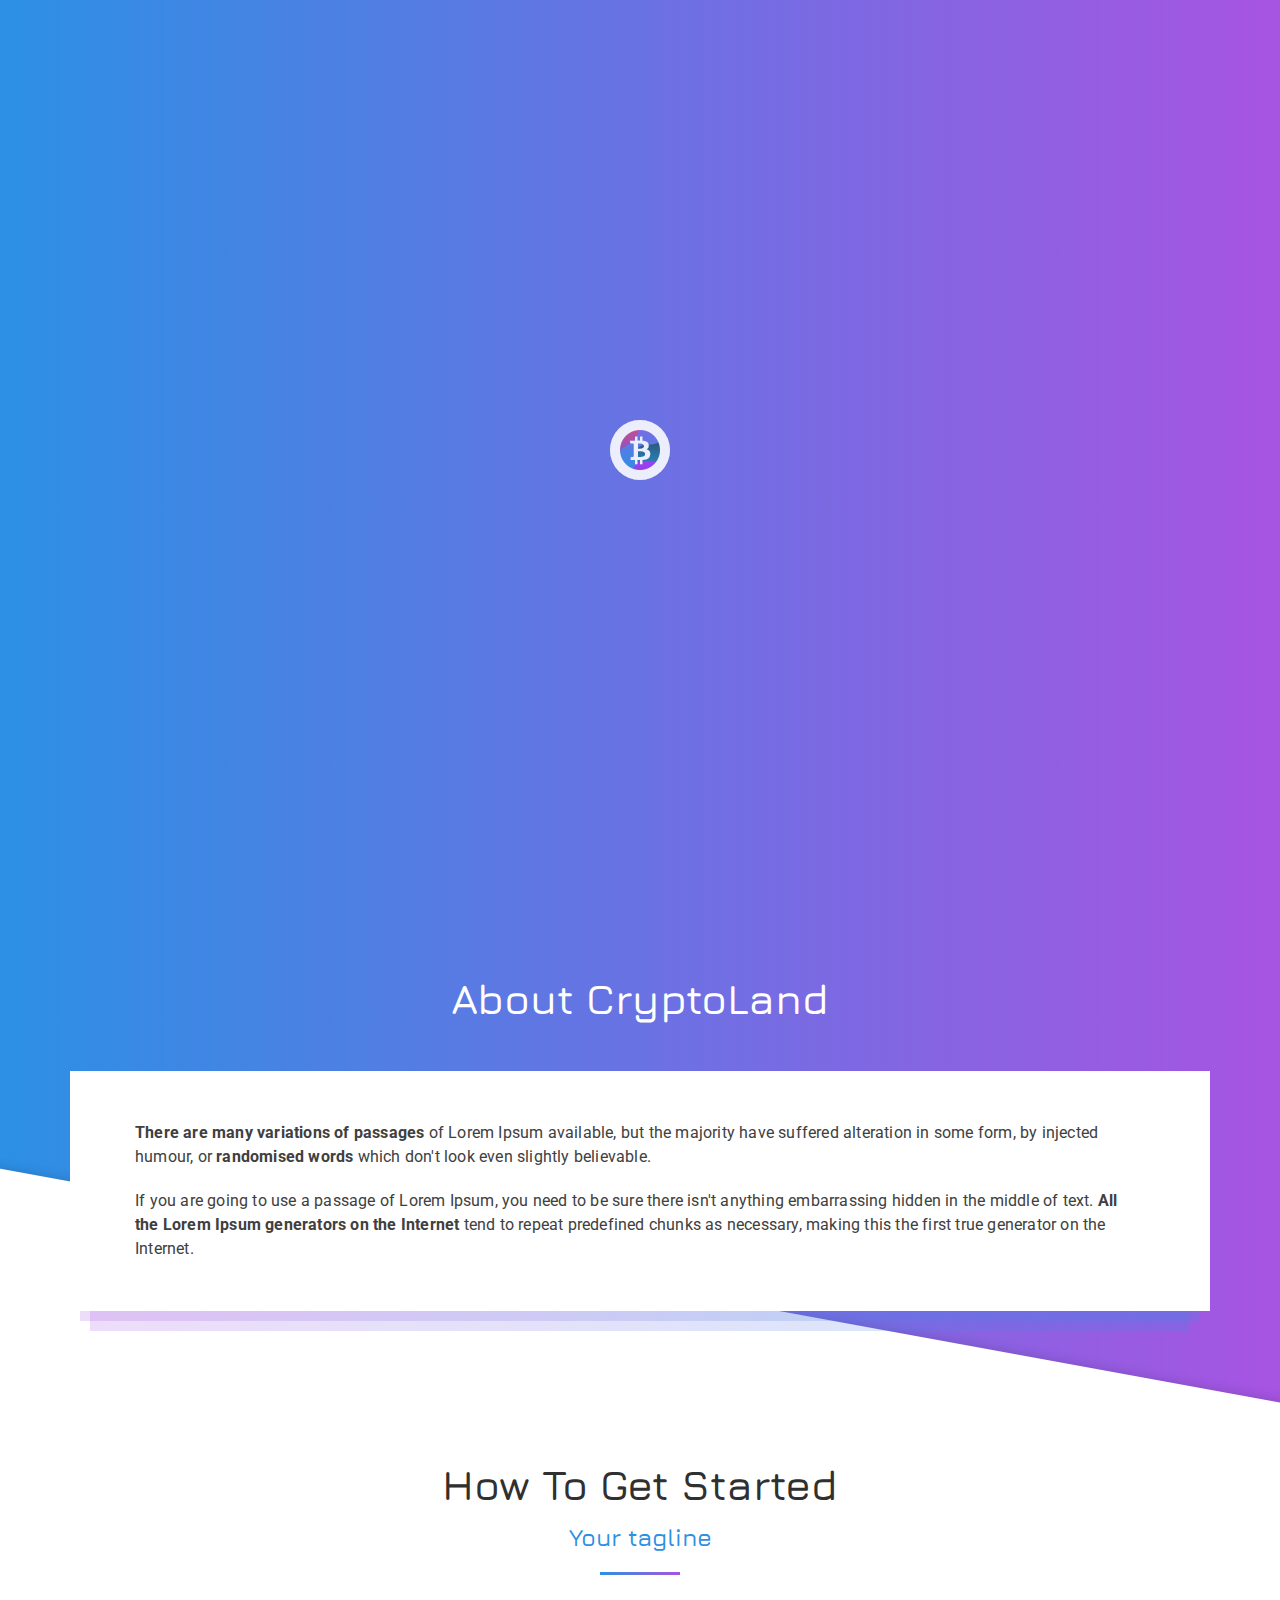
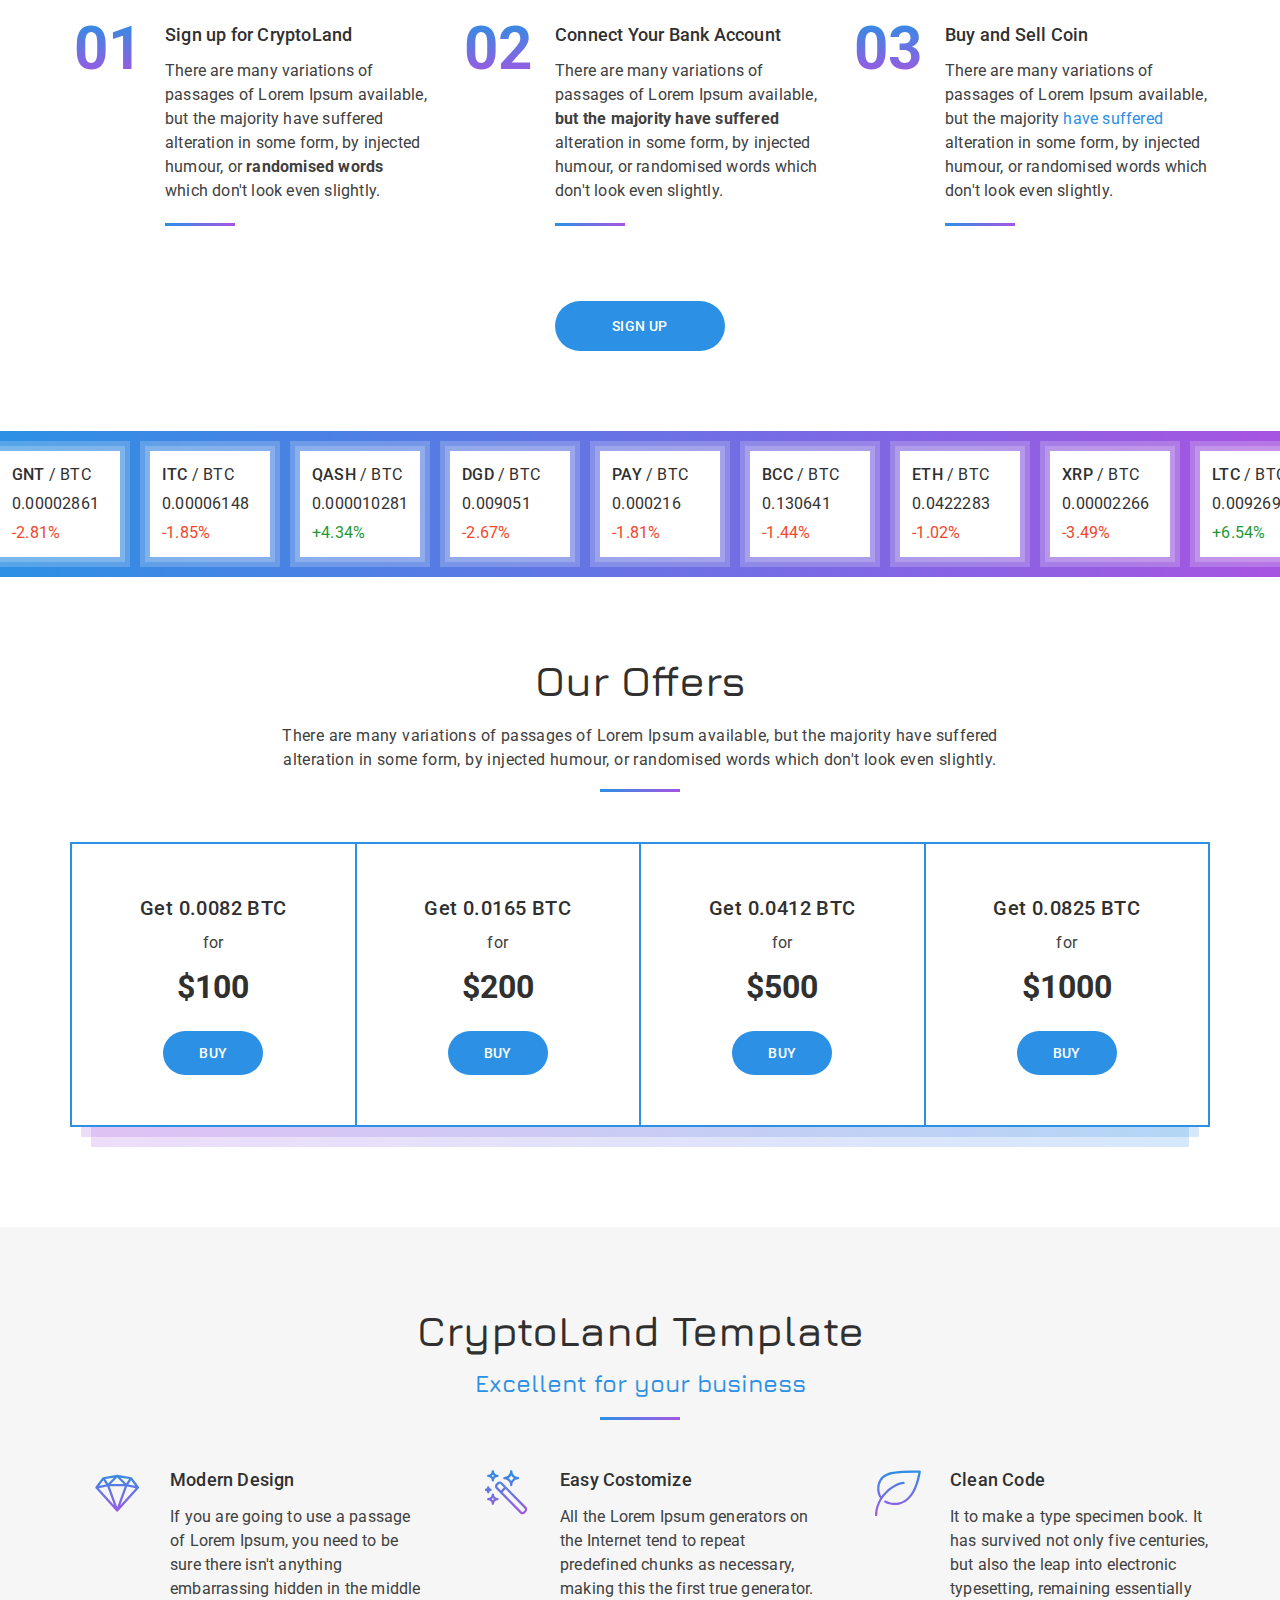
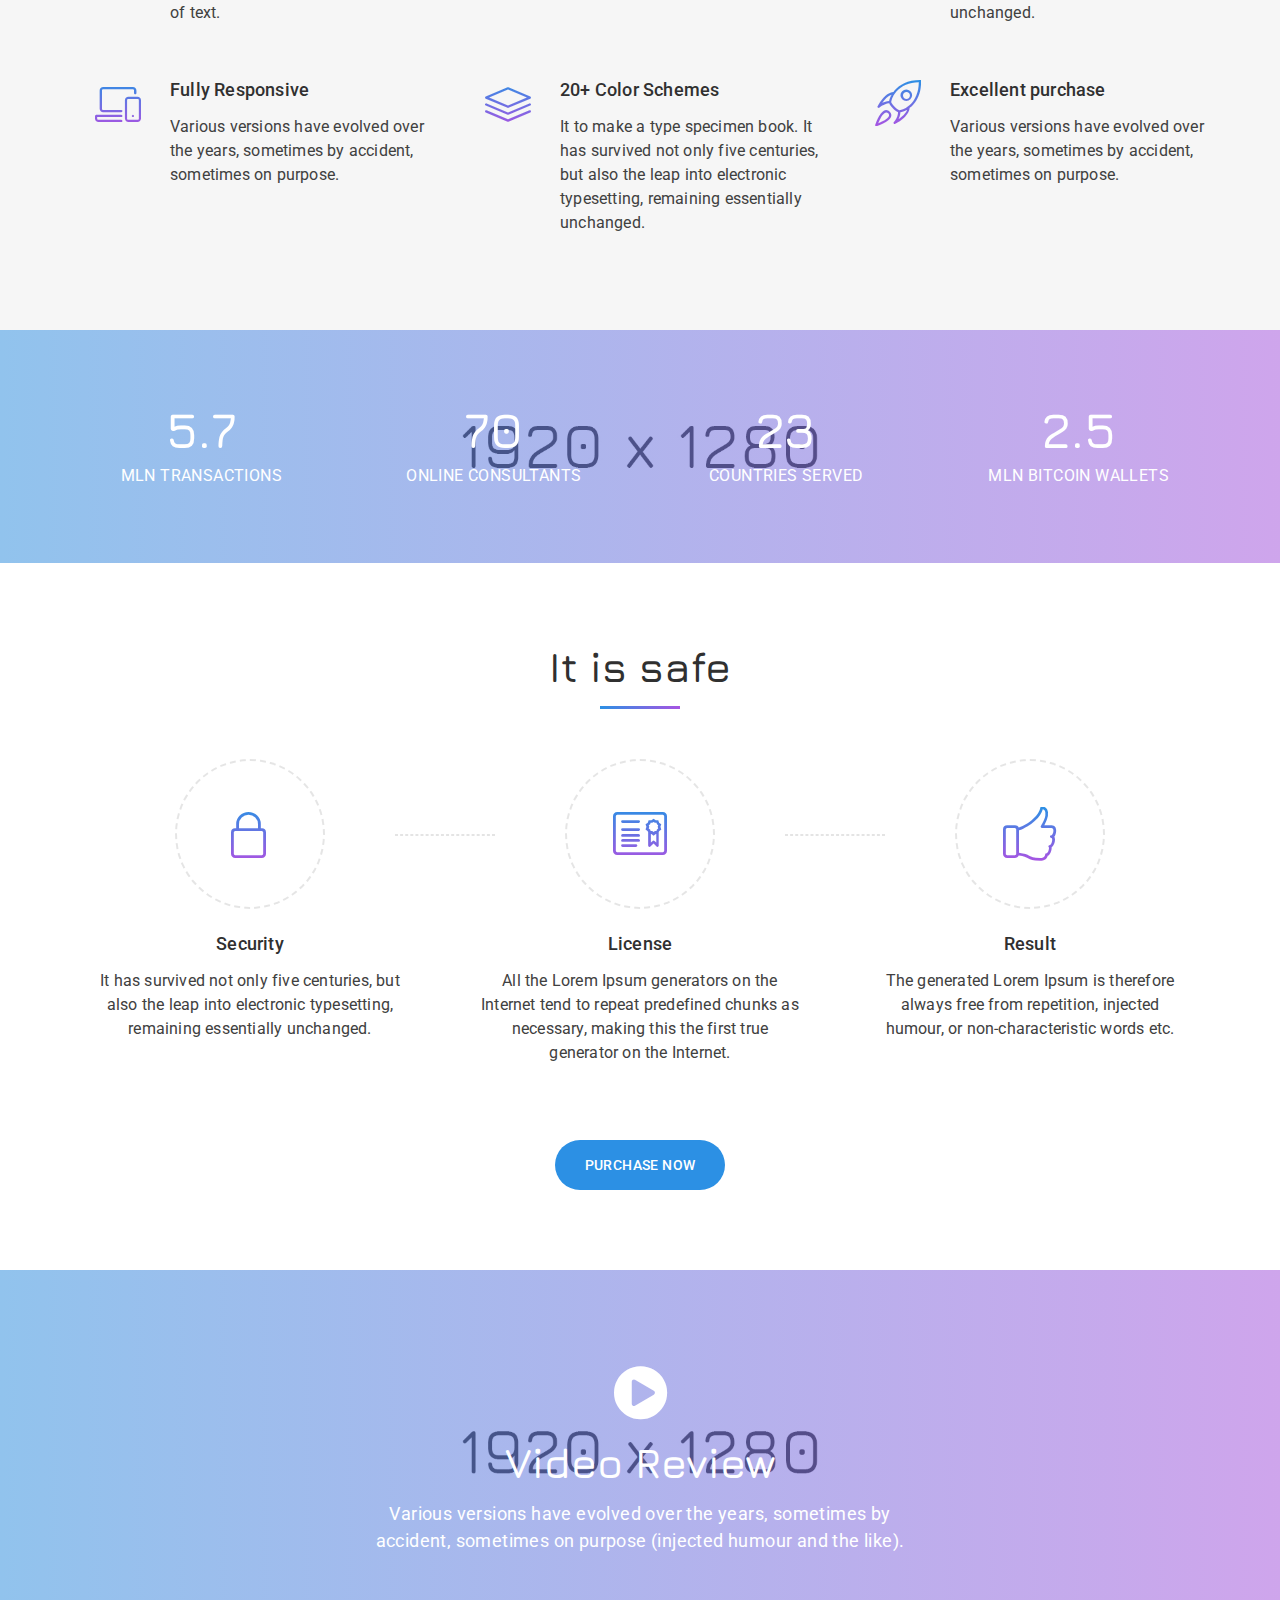
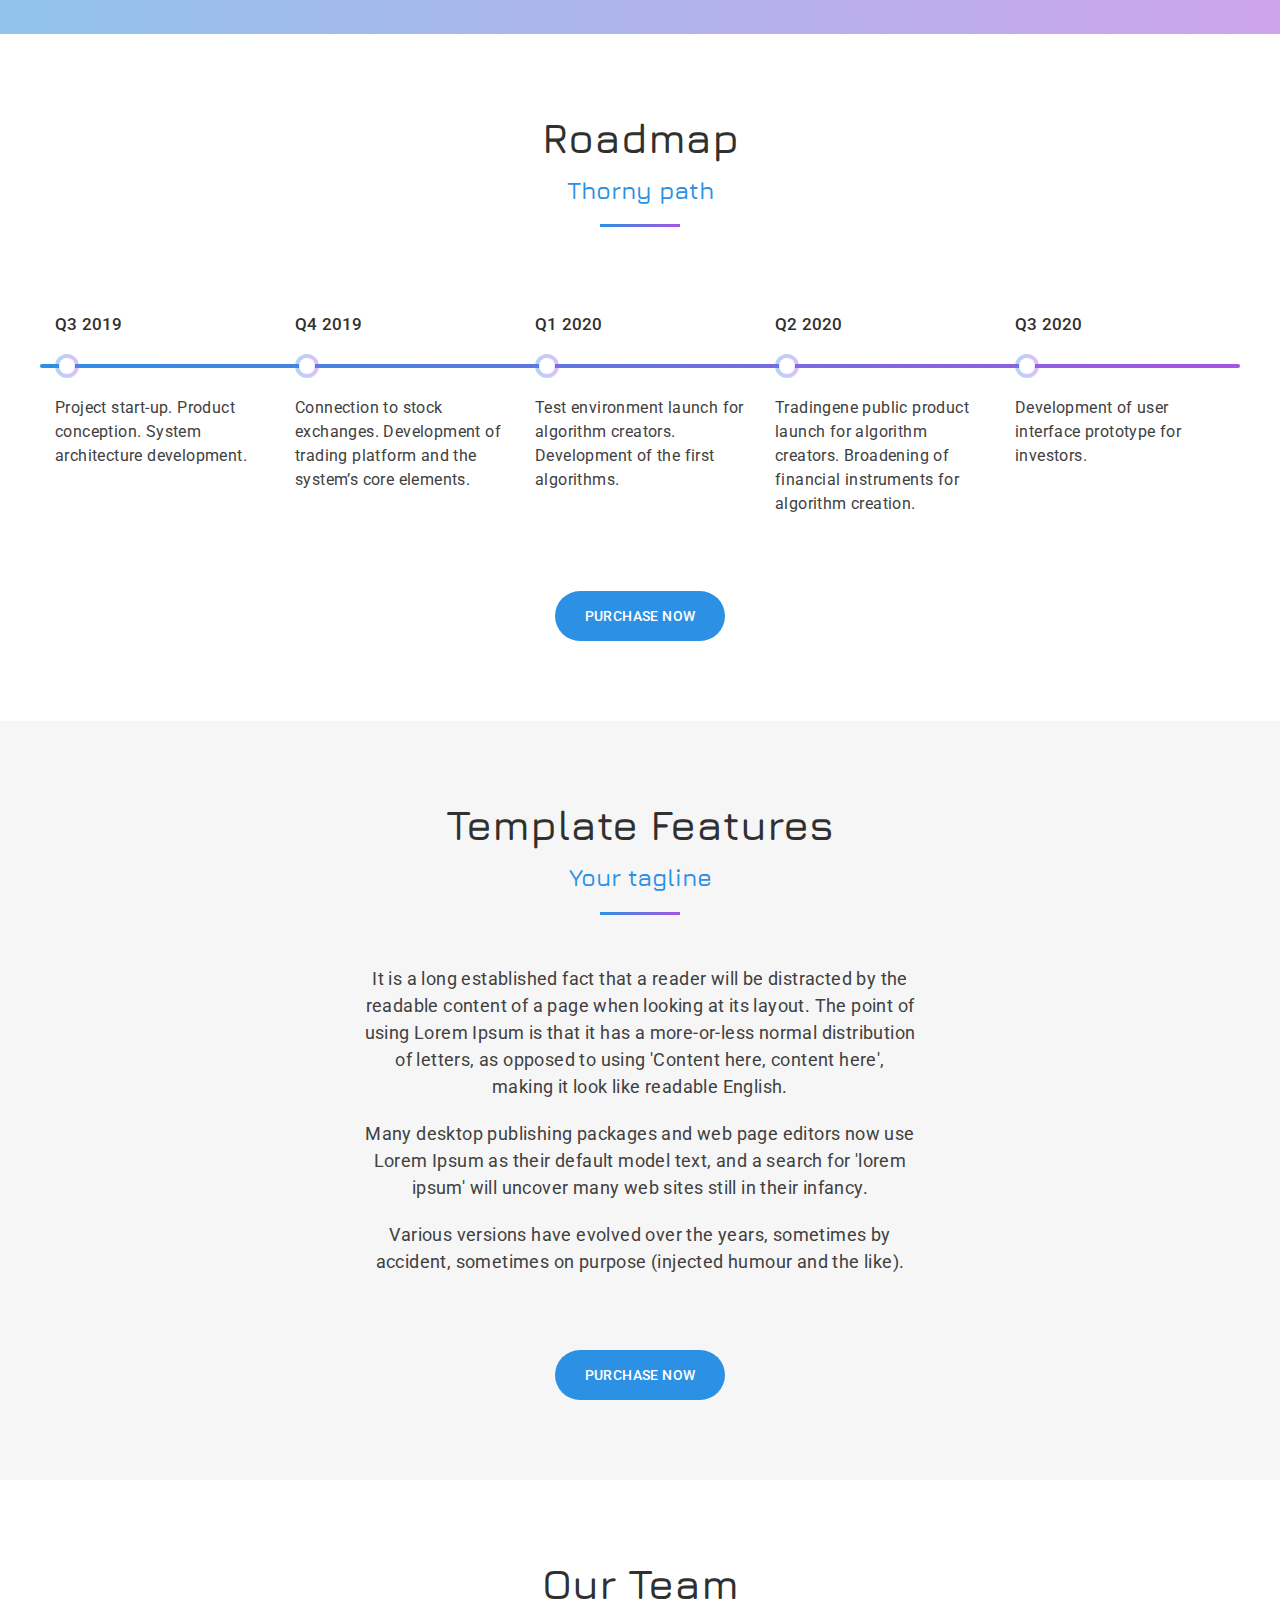
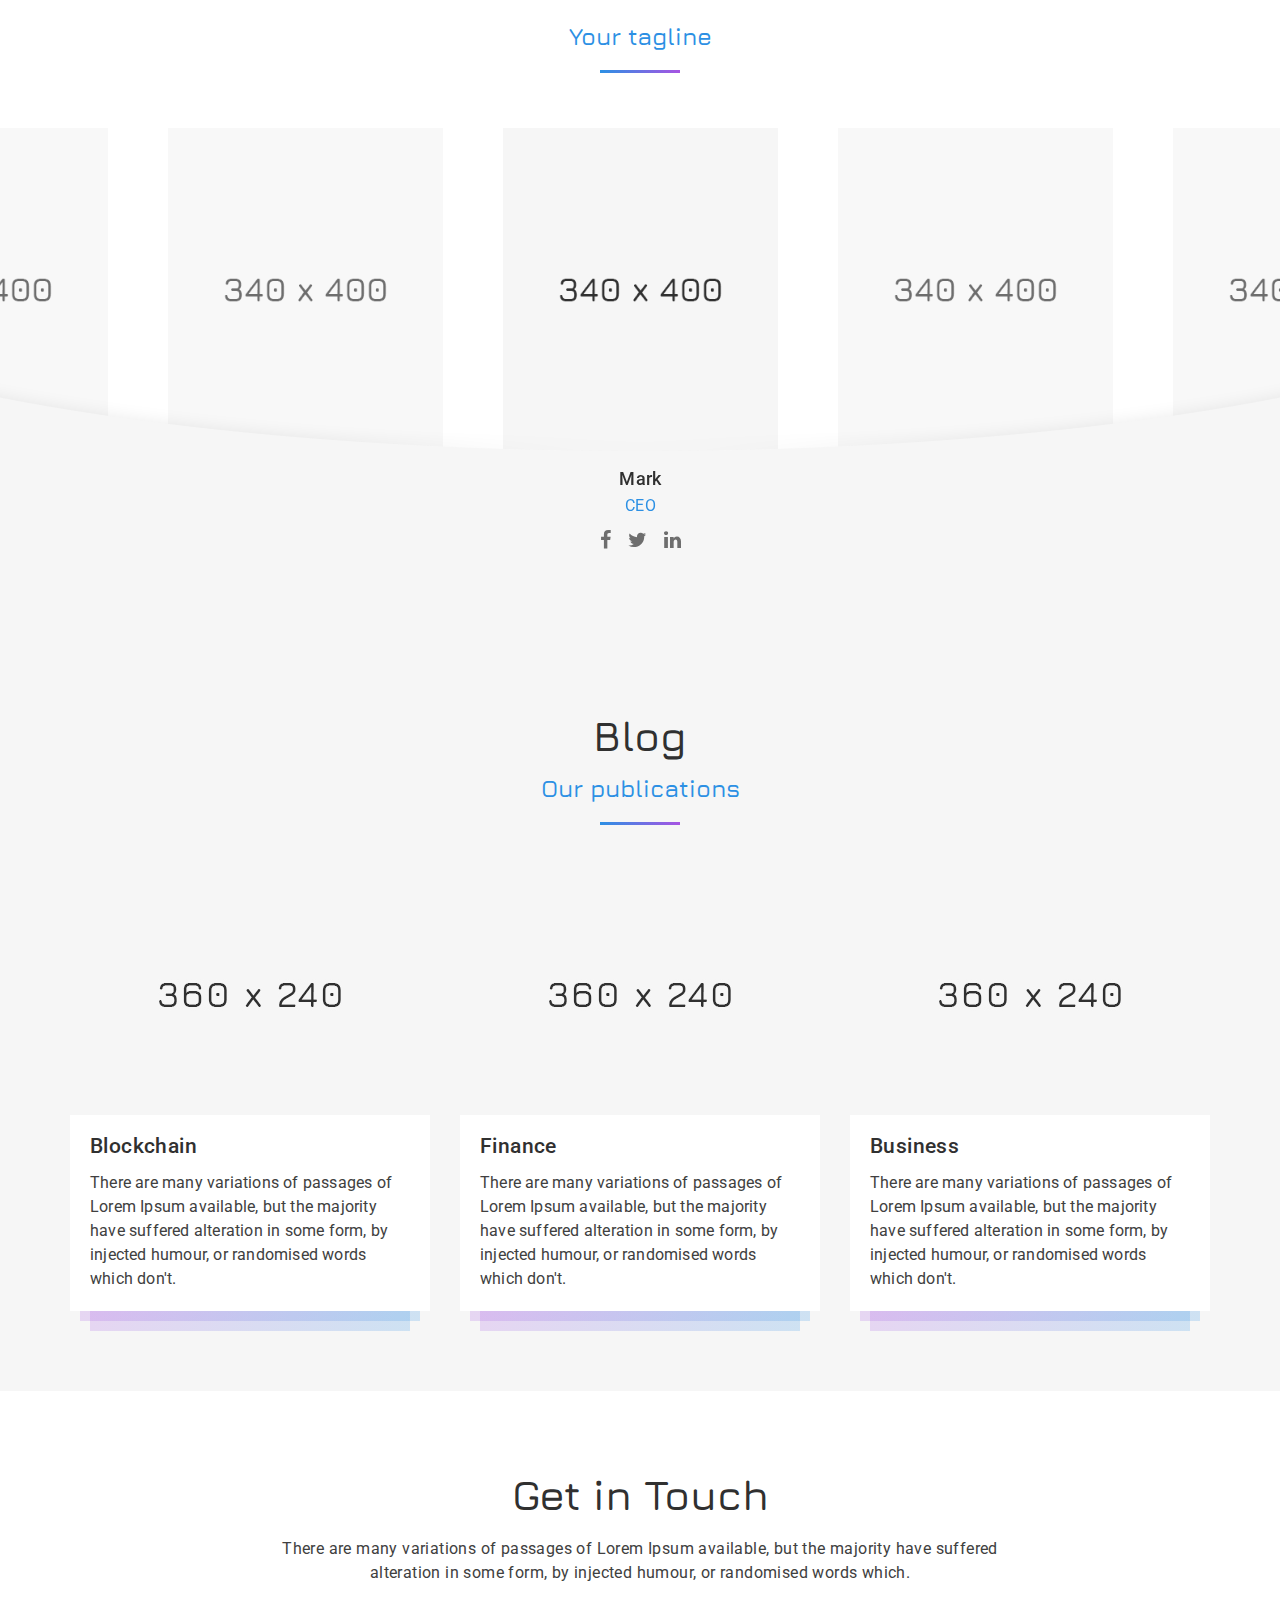
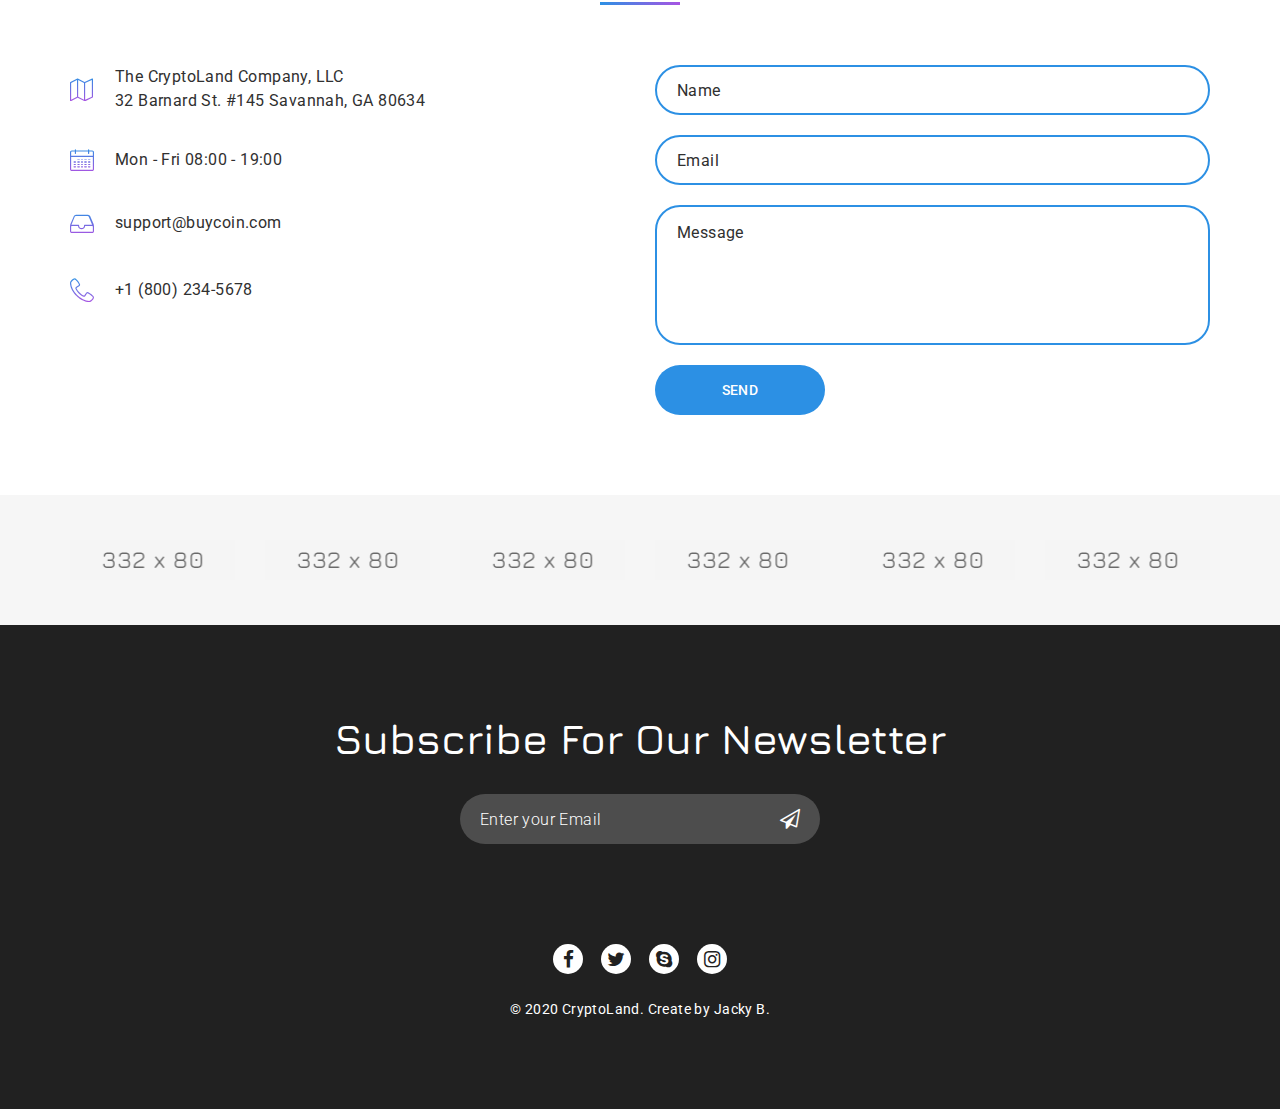
<file: index.html>
<!DOCTYPE html>
<html lang="en">
<head>
	<title>CryptoLand – Cryptocurrency Landing Page</title>
	<meta name="description" content="">
	<meta name="keywords" content="">
	<meta charset="utf-8">
	<meta name="author" content="Jacky B.">
	<!--[if IE]><meta http-equiv="X-UA-Compatible" content="IE=edge, chrome=1"><![endif]-->
	<meta name="viewport" content="width=device-width, initial-scale=1">

	<!-- Favicons -->
	<link rel="icon" type="image/png" href="icon/favicon-32x32.png" sizes="32x32">
	<link rel="apple-touch-icon" href="icon/favicon-32x32.png">
	<link rel="apple-touch-icon" sizes="72x72" href="icon/apple-touch-icon-72x72.png">
	<link rel="apple-touch-icon" sizes="114x114" href="icon/apple-touch-icon-114x114.png">
	<link rel="apple-touch-icon" sizes="144x144" href="icon/apple-touch-icon-144x144.png">

	<!-- Fonts -->
	<link href="https://fonts.googleapis.com/css?family=Jura:600,700%7CRoboto:300,400,500,700" rel="stylesheet"> 

	<!-- Icons -->
	<link rel="stylesheet" href="css/linearicons.css">
	<link rel="stylesheet" href="css/font-awesome.min.css">

	<!-- CSS -->
	<link rel="stylesheet" href="css/bootstrap.min.css">
	<link rel="stylesheet" href="css/owl.carousel.min.css">
	<link rel="stylesheet" href="css/animate.min.css">
	<link rel="stylesheet" href="css/magnific-popup.css">
	<link id="switch-color" rel="stylesheet" href="css/main-color1.css">

</head>
<body class="body" data-spy="scroll" data-target=".header" data-offset="60">
	<!-- header -->
	<header class="header">
		<div class="container-fluid">
			<div class="row">
				<div class="col-xs-12">
					<!-- btn -->
					<button class="header__btn" type="button">
						<span class="lnr lnr-menu"></span>
						<span class="lnr lnr-cross"></span>
					</button>
					<!-- end btn -->

					<!-- logo -->
					<a data-scroll href="#home" class="header__logo">
						<img class="header__logo-white" src="img/logo.png" alt="Logo">
						<img class="header__logo-dark" src="img/logo--dark.png" alt="Logo">
					</a>
					<!-- end logo -->

					<!-- tagline -->
					<span class="header__tagline">CryptoLand<br>Landing Page</span>
					<!-- end tagline -->

					<!-- navigation -->
					<ul class="nav header__nav">
						<li>
							<a data-scroll href="#about">About Us</a>
						</li>
						<li>
							<a data-scroll href="#offers">Offers</a>
						</li>
						<li>
							<a data-scroll href="#safety">Safety</a>
						</li>
						<li>
							<a data-scroll href="#blog">Blog</a>
						</li>
						<li>
							<a data-scroll href="#contacts">Contacts</a>
						</li>
					</ul>
					<!-- end navigation -->

					<!-- sign in -->
					<a href="#signin" class="header__signin modal-btn">Sign In</a>
					<!-- end sign in -->
				</div>
			</div>
		</div>
	</header>
	<!-- end header -->

	<!-- home -->
	<section id="home" class="home">
		<!-- home slider -->
		<div class="owl-carousel home__slider">
			<!-- slide -->
			<div class="item" data-bg="img/home/slide.jpg"></div>
			<!-- end slide -->

			<!-- slide -->
			<div class="item" data-bg="img/home/slide.jpg"></div>
			<!-- end slide -->

			<!-- slide -->
			<div class="item" data-bg="img/home/slide.jpg"></div>
			<!-- end slide -->
		</div>
		<!-- end home slider -->

		<div class="container">
			<div class="row">
				<div class="col-xs-12">
					<!-- home content -->
					<div class="home__content-wrap">
						<div class="home__content">
							<h1 class="home__title">CryptoLand Landing Page</h1>

							<p class="home__text">Secure & Easy Way To Trade</p>

							<a data-scroll href="#about" class="home__btn">Learn More</a>

							<a data-scroll href="#about" class="home__btn home__btn--color">Learn More</a>
						</div>
					</div>
					<!-- end home content -->
				</div>
			</div>
		</div>
	</section>
	<!-- end home -->

	<!-- about -->
	<section id="about" class="about about--angle2 section--gradient">
		<div class="container">
			<div class="row">
				<!-- section title -->
				<div class="col-xs-12">
					<h2 class="section__title section__title--white section__title--margin">About CryptoLand</h2>
				</div>
				<!-- end section title -->

				<div class="col-xs-12">
					<!-- about text -->
					<div class="about__text">
						<p><b>There are many variations of passages</b> of Lorem Ipsum available, but the majority have suffered alteration in some form, by injected humour, or <b>randomised words</b> which don't look even slightly believable.</p>
						<p>If you are going to use a passage of Lorem Ipsum, you need to be sure there isn't anything embarrassing hidden in the middle of text. <b>All the Lorem Ipsum generators on the Internet</b> tend to repeat predefined chunks as necessary, making this the first true generator on the Internet.</p>
					</div>
					<!-- end about text -->
				</div>
			</div>
		</div>
	</section>
	<!-- end about -->

	<!-- get started -->
	<section class="section section--pt0">
		<div class="container">
			<div class="row">
				<!-- section title -->
				<div class="col-xs-12">
					<h2 class="section__title">How To Get Started</h2>
					<span class="section__tagline">Your tagline</span>
				</div>
				<!-- end section title -->

				<div class="col-xs-12 col-lg-4">
					<!-- box (style 6) -->
					<div class="box6">
						<span class="box6__number">01</span>
						<h3 class="box6__title">Sign up for CryptoLand</h3>
						<p class="box6__text">There are many variations of passages of Lorem Ipsum available, but the majority have suffered alteration in some form, by injected humour, or <b>randomised words</b> which don't look even slightly.</p>
					</div>
					<!-- end box (style 6) -->
				</div>

				<div class="col-xs-12 col-lg-4">
					<!-- box (style 6) -->
					<div class="box6">
						<span class="box6__number">02</span>
						<h3 class="box6__title">Connect Your Bank Account</h3>
						<p class="box6__text">There are many variations of passages of Lorem Ipsum available, <b>but the majority have suffered</b> alteration in some form, by injected humour, or randomised words which don't look even slightly.</p>
					</div>
					<!-- end box (style 6) -->
				</div>

				<div class="col-xs-12 col-lg-4">
					<!-- box (style 6) -->
					<div class="box6">
						<span class="box6__number">03</span>
						<h3 class="box6__title">Buy and Sell Coin</h3>
						<p class="box6__text">There are many variations of passages of Lorem Ipsum available, but the majority <a href="#">have suffered</a> alteration in some form, by injected humour, or randomised words which don't look even slightly.</p>
					</div>
					<!-- end box (style 6) -->
				</div>

				<!-- section button -->
				<div class="col-xs-12">
					<a href="#" class="section__btn">Sign Up</a>
				</div>
				<!-- end section button -->
			</div>
		</div>
	</section>
	<!-- end get started -->

	<!-- ticker -->
	<div class="ticker section--gradient">
		<!-- ticker list -->
		<ul class="ticker__list clearfix">
			<!-- ticker item -->
			<li class="ticker__item">
				<span class="name"><b>GNT</b> / BTC</span>
				<span class="price">0.00002861</span>
				<span class="change change--red">-2.81%</span>
			</li>
			<!-- end ticker item -->

			<!-- ticker item -->
			<li class="ticker__item">
				<span class="name"><b>ITC</b> / BTC</span>
				<span class="price">0.00006148</span>
				<span class="change change--red">-1.85%</span>
			</li>
			<!-- end ticker item -->

			<!-- ticker item -->
			<li class="ticker__item">
				<span class="name"><b>QASH</b> / BTC</span>
				<span class="price">0.000010281</span>
				<span class="change change--green">+4.34%</span>
			</li>
			<!-- end ticker item -->

			<!-- ticker item -->
			<li class="ticker__item">
				<span class="name"><b>DGD</b> / BTC</span>
				<span class="price">0.009051</span>
				<span class="change change--red">-2.67%</span>
			</li>
			<!-- end ticker item -->

			<!-- ticker item -->
			<li class="ticker__item">
				<span class="name"><b>PAY</b> / BTC</span>
				<span class="price">0.000216</span>
				<span class="change change--red">-1.81%</span>
			</li>
			<!-- end ticker item -->

			<!-- ticker item -->
			<li class="ticker__item">
				<span class="name"><b>BCC</b> / BTC</span>
				<span class="price">0.130641</span>
				<span class="change change--red">-1.44%</span>
			</li>
			<!-- end ticker item -->

			<!-- ticker item -->
			<li class="ticker__item">
				<span class="name"><b>ETH</b> / BTC</span>
				<span class="price">0.0422283</span>
				<span class="change change--red">-1.02%</span>
			</li>
			<!-- end ticker item -->

			<!-- ticker item -->
			<li class="ticker__item">
				<span class="name"><b>XRP</b> / BTC</span>
				<span class="price">0.00002266</span>
				<span class="change change--red">-3.49%</span>
			</li>
			<!-- end ticker item -->

			<!-- ticker item -->
			<li class="ticker__item">
				<span class="name"><b>LTC</b> / BTC</span>
				<span class="price">0.009269</span>
				<span class="change change--green">+6.54%</span>
			</li>
			<!-- end ticker item -->

			<!-- ticker item -->
			<li class="ticker__item">
				<span class="name"><b>BTG</b> / BTC</span>
				<span class="price">0.024681</span>
				<span class="change change--red">-2.78%</span>
			</li>
			<!-- end ticker item -->

			<!-- ticker item -->
			<li class="ticker__item">
				<span class="name"><b>DASH</b> / BTC</span>
				<span class="price">0.069507</span>
				<span class="change change--red">-3.52%</span>
			</li>
			<!-- end ticker item -->

			<!-- ticker item -->
			<li class="ticker__item">
				<span class="name"><b>ETC</b> / BTC</span>
				<span class="price">0.002737</span>
				<span class="change change--green">+0.81%</span>
			</li>
			<!-- end ticker item -->

			<!-- ticker item -->
			<li class="ticker__item">
				<span class="name"><b>EOS</b> / BTC</span>
				<span class="price">0.00032227</span>
				<span class="change change--green">+12.93%</span>
			</li>
			<!-- end ticker item -->

			<!-- ticker item -->
			<li class="ticker__item">
				<span class="name"><b>OMG</b> / BTC</span>
				<span class="price">0.000874</span>
				<span class="change change--green">+5.30%</span>
			</li>
			<!-- end ticker item -->

			<!-- ticker item -->
			<li class="ticker__item">
				<span class="name"><b>RDN</b> / BTC</span>
				<span class="price">0.00036004</span>
				<span class="change change--red">-4.62%</span>
			</li>
			<!-- end ticker item -->

			<!-- ticker item -->
			<li class="ticker__item">
				<span class="name"><b>SNT</b> / BTC</span>
				<span class="price">0.00000678</span>
				<span class="change change--green">+27.68%</span>
			</li>
			<!-- end ticker item -->

			<!-- ticker item -->
			<li class="ticker__item">
				<span class="name"><b>KNC</b> / BTC</span>
				<span class="price">0.00010116</span>
				<span class="change change--green">+0.59%</span>
			</li>
			<!-- end ticker item -->

			<!-- ticker item -->
			<li class="ticker__item">
				<span class="name"><b>ZRX</b> / BTC</span>
				<span class="price">0.00001867</span>
				<span class="change change--red">-2.35%</span>
			</li>
			<!-- end ticker item -->
		</ul>
		<!-- end ticker list -->
	</div>
	<!-- end ticker -->

	<!-- offers -->
	<section id="offers" class="section">
		<div class="container">
			<div class="row">
				<!-- section title -->
				<div class="col-xs-12">
					<h2 class="section__title">Our Offers</h2>
					<p class="section__text">There are many variations of passages of Lorem Ipsum available, but the majority have suffered alteration in some form, by injected humour, or randomised words which don't look even slightly.</p>
				</div>
				<!-- end section title -->

				<!-- offers list -->
				<div class="col-xs-12">
					<ul class="offers offers--single">
						<li class="offers__item">
							<span class="get">Get 0.0082 BTC</span>
							<span class="for">for</span>
							<span class="value">$100</span>
							<a class="button" href="#">Buy</a>
						</li>
						<li class="offers__item">
							<span class="get">Get 0.0165 BTC</span>
							<span class="for">for</span>
							<span class="value">$200</span>
							<a class="button" href="#">Buy</a>
						</li>
						<li class="offers__item">
							<span class="get">Get 0.0412 BTC</span>
							<span class="for">for</span>
							<span class="value">$500</span>
							<a class="button" href="#">Buy</a>
						</li>
						<li class="offers__item">
							<span class="get">Get 0.0825 BTC</span>
							<span class="for">for</span>
							<span class="value">$1000</span>
							<a class="button" href="#">Buy</a>
						</li>
						<li class="clearfix"></li>
					</ul>
				</div>
				<!-- end offers list -->
			</div>
		</div>
	</section>
	<!-- end offers -->

	<!-- features -->
	<section class="section section--grey">
		<div class="container">
			<div class="row">
				<!-- section title -->
				<div class="col-xs-12">
					<h2 class="section__title">CryptoLand Template</h2>
					<span class="section__tagline">Excellent for your business</span>
				</div>
				<!-- end section title -->

				<div class="col-xs-12 col-sm-6 col-md-4">
					<!-- box (style 5) -->
					<div class="box5">
						<span class="lnr lnr-diamond box5__icon"></span>
						<h3 class="box5__title">Modern Design</h3>
						<p class="box5__text"> If you are going to use a passage of Lorem Ipsum, you need to be sure there isn't anything embarrassing hidden in the middle of text.</p>
					</div>
					<!-- end box (style 5) -->
				</div>

				<div class="col-xs-12 col-sm-6 col-md-4">
					<!-- box (style 5) -->
					<div class="box5">
						<span class="lnr lnr-magic-wand box5__icon"></span>
						<h3 class="box5__title">Easy Costomize</h3>
						<p class="box5__text">All the Lorem Ipsum generators on the Internet tend to repeat predefined chunks as necessary, making this the first true generator.</p>
					</div>
					<!-- end box (style 5) -->
				</div>

				<div class="col-xs-12 col-sm-6 col-md-4">
					<!-- box (style 5) -->
					<div class="box5">
						<span class="lnr lnr-leaf box5__icon"></span>
						<h3 class="box5__title">Clean Code</h3>
						<p class="box5__text">It to make a type specimen book. It has survived not only five centuries, but also the leap into electronic typesetting, remaining essentially unchanged.</p>
					</div>
					<!-- end box (style 5) -->
				</div>

				<div class="col-xs-12 col-sm-6 col-md-4">
					<!-- box (style 5) -->
					<div class="box5">
						<span class="lnr lnr-laptop-phone box5__icon"></span>
						<h3 class="box5__title">Fully Responsive</h3>
						<p class="box5__text">Various versions have evolved over the years, sometimes by accident, sometimes on purpose.</p>
					</div>
					<!-- end box (style 5) -->
				</div>

				<div class="col-xs-12 col-sm-6 col-md-4">
					<!-- box (style 5) -->
					<div class="box5">
						<span class="lnr lnr-layers box5__icon"></span>
						<h3 class="box5__title">20+ Color Schemes</h3>
						<p class="box5__text">It to make a type specimen book. It has survived not only five centuries, but also the leap into electronic typesetting, remaining essentially unchanged.</p>
					</div>
					<!-- end box (style 5) -->
				</div>

				<div class="col-xs-12 col-sm-6 col-md-4">
					<!-- box (style 5) -->
					<div class="box5">
						<span class="lnr lnr-rocket box5__icon"></span>
						<h3 class="box5__title">Excellent purchase</h3>
						<p class="box5__text">Various versions have evolved over the years, sometimes by accident, sometimes on purpose.</p>
					</div>
					<!-- end box (style 5) -->
				</div>
			</div>
		</div>
	</section>
	<!-- end features -->

	<!-- counter -->
	<div class="section counter section--bg" data-bg="img/section-bg/section-bg1.jpg">
		<div class="container">
			<div class="row">
				<div class="col-xs-12 col-sm-3 col-lg-3">
					<div class="counter__box">
						<span class="counter__value">5.7</span>
						<span class="counter__title">mln transactions</span>
					</div>
				</div>

				<div class="col-xs-12 col-sm-3 col-lg-3">
					<div class="counter__box">
						<span class="counter__value">70</span>
						<span class="counter__title">online consultants</span>
					</div>
				</div>

				<div class="col-xs-12 col-sm-3 col-lg-3">
					<div class="counter__box">
						<span class="counter__value">23</span>
						<span class="counter__title">countries served</span>
					</div>
				</div>

				<div class="col-xs-12 col-sm-3 col-lg-3">
					<div class="counter__box">
						<span class="counter__value">2.5</span>
						<span class="counter__title">mln bitcoin wallets</span>
					</div>
				</div>
			</div>
		</div>
	</div>
	<!-- end counter -->

	<!-- safety -->
	<section id="safety" class="section section">
		<div class="container">
			<div class="row">
				<!-- section title -->
				<div class="col-xs-12">
					<h2 class="section__title section__title--underline">It is safe</h2>
				</div>
				<!-- end section title -->

				<div class="col-xs-12 col-sm-4">
					<!-- box (style 3) -->
					<div class="box3 box3--line">
						<div class="box3__icon">
							<span class="lnr lnr-lock"></span>
						</div>
						<h3 class="box3__title">Security</h3>
						<p class="box3__text">It has survived not only five centuries, but also the leap into electronic typesetting, remaining essentially unchanged.</p>
					</div>
					<!-- end box (style 3) -->
				</div>

				<div class="col-xs-12 col-sm-4">
					<!-- box (style 3) -->
					<div class="box3 box3--line">
						<div class="box3__icon">
							<span class="lnr lnr-license"></span>
						</div>
						<h3 class="box3__title">License</h3>
						<p class="box3__text">All the Lorem Ipsum generators on the Internet tend to repeat predefined chunks as necessary, making this the first true generator on the Internet.</p>
					</div>
					<!-- end box (style 3) -->
				</div>

				<div class="col-xs-12 col-sm-4">
					<!-- box (style 3) -->
					<div class="box3">
						<div class="box3__icon">
							<span class="lnr lnr-thumbs-up"></span>
						</div>
						<h3 class="box3__title">Result</h3>
						<p class="box3__text">The generated Lorem Ipsum is therefore always free from repetition, injected humour, or non-characteristic words etc.</p>
					</div>
					<!-- end box (style 3) -->
				</div>

				<!-- section button -->
				<div class="col-xs-12">
					<a href="#" target="_blank" class="section__btn">purchase now</a>
				</div>
				<!-- end section button -->
			</div>
		</div>
	</section>
	<!-- end safety -->

	<!-- video -->
	<section class="section video section--bg" data-bg="img/section-bg/section-bg1.jpg">
		<div class="container">
			<div class="row">
				<div class="col-xs-12 col-sm-10 col-sm-offset-1 col-md-8 col-md-offset-2 col-lg-6 col-lg-offset-3">
					<a href="https://vimeo.com/45830194" class="video__btn"><i class="fa fa-play-circle"></i></a>
					<h4 class="video__title">Video Review</h4>
					<p class="video__text">Various versions have evolved over the years, sometimes by accident, sometimes on purpose (injected humour and the like).</p>
				</div>
			</div>
		</div>
	</section>
	<!-- end video -->

	<!-- roadmap -->
	<section class="section">
		<div class="container-fluid">
			<div class="row">
				<!-- section title -->
				<div class="col-xs-12">
					<h2 class="section__title">Roadmap</h2>
					<span class="section__tagline">Thorny path</span>
				</div>
				<!-- end section title -->

				<!-- roadmap -->
				<div class="col-xs-12 col-sm-10 col-sm-offset-1 col-lg-12 col-lg-offset-0">
					<ul class="roadmap">
						<li>
							<span>Q3 2019</span>
							<p>Project start-up. Product conception. System architecture development.</p>
						</li>
						<li>
							<span>Q4 2019</span>
							<p>Connection to stock exchanges. Development of trading platform and the system’s core elements.</p>
						</li>
						<li>
							<span>Q1 2020</span>
							<p>Test environment launch for algorithm creators. Development of the first algorithms.</p>
						</li>
						<li>
							<span>Q2 2020</span>
							<p>Tradingene public product launch for algorithm creators. Broadening of financial instruments for algorithm creation.</p>
						</li>
						<li>
							<span>Q3 2020</span>
							<p>Development of user interface prototype for investors.</p>
						</li>
					</ul>
				</div>
				<!-- end roadmap -->

				<!-- section button -->
				<div class="col-xs-12">
					<a href="#" target="_blank" class="section__btn">purchase now</a>
				</div>
				<!-- end section button -->
			</div>
		</div>
	</section>
	<!-- end roadmap -->

	<!-- info -->
	<section class="section section--grey">
		<div class="container">
			<div class="row">
				<!-- section title -->
				<div class="col-xs-12">
					<h2 class="section__title">Template Features</h2>
					<span class="section__tagline">Your tagline</span>
				</div>
				<!-- end section title -->

				<div class="col-xs-12 col-sm-10 col-sm-offset-1 col-md-8 col-md-offset-2 col-lg-6 col-lg-offset-3">
					<!-- info content -->
					<div class="info__text">
						<p>It is a long established fact that a reader will be distracted by the readable content of a page when looking at its layout. The point of using Lorem Ipsum is that it has a more-or-less normal distribution of letters, as opposed to using 'Content here, content here', making it look like readable English.</p>

						<p>Many desktop publishing packages and web page editors now use Lorem Ipsum as their default model text, and a search for 'lorem ipsum' will uncover many web sites still in their infancy.</p>

						<p>Various versions have evolved over the years, sometimes by accident, sometimes on purpose (injected humour and the like).</p>
					</div>
					<!-- end info content -->
				</div>

				<!-- section button -->
				<div class="col-xs-12">
					<a href="#" target="_blank" class="section__btn">purchase now</a>
				</div>
				<!-- end section button -->
			</div>
		</div>
	</section>
	<!-- end info -->

	<!-- team -->
	<section class="section">
		<div class="container">
			<div class="row">
				<!-- section title -->
				<div class="col-xs-12">
					<h2 class="section__title">Our Team</h2>
					<span class="section__tagline">Your tagline</span>
				</div>
				<!-- end section title -->
			</div>
		</div>

		<!-- slider -->
		<div class="owl-carousel team team--grey">
			<div class="item">
				<img class="team__img" src="img/team/member.png" alt="">
				<div class="team__meta">
					<p>Mark</p>
					<span>CEO</span>
					<ul class="clearfix">
						<li>
							<a href="#"><i class="fa fa-facebook"></i></a>
						</li>
						<li>
							<a href="#"><i class="fa fa-twitter"></i></a>
						</li>
						<li>
							<a href="#"><i class="fa fa-linkedin"></i></a>
						</li>
					</ul>
				</div>
			</div>

			<div class="item">
				<img class="team__img" src="img/team/member.png" alt="">
				<div class="team__meta">
					<p>Jonathan</p>
					<span>Founder</span>
					<ul class="clearfix">
						<li>
							<a href="#"><i class="fa fa-facebook"></i></a>
						</li>
						<li>
							<a href="#"><i class="fa fa-twitter"></i></a>
						</li>
						<li>
							<a href="#"><i class="fa fa-linkedin"></i></a>
						</li>
					</ul>
				</div>
			</div>

			<div class="item">
				<img class="team__img" src="img/team/member.png" alt="">
				<div class="team__meta">
					<p>John</p>
					<span>Technologist</span>
					<ul class="clearfix">
						<li>
							<a href="#"><i class="fa fa-facebook"></i></a>
						</li>
						<li>
							<a href="#"><i class="fa fa-twitter"></i></a>
						</li>
						<li>
							<a href="#"><i class="fa fa-linkedin"></i></a>
						</li>
					</ul>
				</div>
			</div>

			<div class="item">
				<img class="team__img" src="img/team/member.png" alt="">
				<div class="team__meta">
					<p>Gregory</p>
					<span>Economist</span>
					<ul class="clearfix">
						<li>
							<a href="#"><i class="fa fa-facebook"></i></a>
						</li>
						<li>
							<a href="#"><i class="fa fa-twitter"></i></a>
						</li>
						<li>
							<a href="#"><i class="fa fa-linkedin"></i></a>
						</li>
					</ul>
				</div>
			</div>

			<div class="item">
				<img class="team__img" src="img/team/member.png" alt="">
				<div class="team__meta">
					<p>Emily</p>
					<span>Marketer</span>
					<ul class="clearfix">
						<li>
							<a href="#"><i class="fa fa-facebook"></i></a>
						</li>
						<li>
							<a href="#"><i class="fa fa-twitter"></i></a>
						</li>
						<li>
							<a href="#"><i class="fa fa-linkedin"></i></a>
						</li>
					</ul>
				</div>
			</div>
		</div>
		<!-- end slider -->
	</section>
	<!-- end team -->

	<!-- blog -->
	<section id="blog" class="section section--grey">
		<div class="container">
			<div class="row">
				<!-- section title -->
				<div class="col-xs-12">
					<h2 class="section__title">Blog</h2>
					<span class="section__tagline">Our publications</span>
				</div>
				<!-- end section title -->

				<!-- article -->
				<div class="col-xs-12 col-sm-6 col-md-4">
					<article class="article">
						<figure class="article__img">
							<a href="#">
								<img src="img/blog/article.jpg" alt="">
							</a>
						</figure>

						<header class="article__header">
							<h3 class="article__title">
								<a href="#">Blockchain</a>
							</h3>
						</header>

						<div class="article__content">
							<p>There are many variations of passages of Lorem Ipsum available, but the majority have suffered alteration in some form, by injected humour, or randomised words which don't.</p>
						</div>
					</article>
				</div>
				<!-- end article -->

				<!-- article -->
				<div class="col-xs-12 col-sm-6 col-md-4">
					<article class="article">
						<figure class="article__img">
							<a href="#">
								<img src="img/blog/article.jpg" alt="">
							</a>
						</figure>

						<header class="article__header">
							<h3 class="article__title">
								<a href="#">Finance</a>
							</h3>
						</header>

						<div class="article__content">
							<p>There are many variations of passages of Lorem Ipsum available, but the majority have suffered alteration in some form, by injected humour, or randomised words which don't.</p>
						</div>
					</article>
				</div>
				<!-- end article -->

				<!-- article -->
				<div class="col-xs-12 col-sm-6 col-md-4">
					<article class="article">
						<figure class="article__img">
							<a href="#">
								<img src="img/blog/article.jpg" alt="">
							</a>
						</figure>

						<header class="article__header">
							<h3 class="article__title">
								<a href="#">Business</a>
							</h3>
						</header>

						<div class="article__content">
							<p>There are many variations of passages of Lorem Ipsum available, but the majority have suffered alteration in some form, by injected humour, or randomised words which don't.</p>
						</div>
					</article>
				</div>
				<!-- end article -->
			</div>
		</div>
	</section>
	<!-- end blog -->

	<!-- get in touch -->
	<section id="contacts" class="section">
		<div class="container">
			<div class="row">
				<!-- section title -->
				<div class="col-xs-12">
					<h2 class="section__title">Get in Touch</h2>
					<p class="section__text">There are many variations of passages of Lorem Ipsum available, but the majority have suffered alteration in some form, by injected humour, or randomised words which.</p>
				</div>
				<!-- end section title -->

				<div class="col-xs-12 col-sm-6">
					<!-- contacts -->
					<div class="contacts">
						<ul class="contacts__list">
							<li>
								<span class="lnr lnr-map"></span>
								The CryptoLand Company, LLC <br>
								32 Barnard St. #145 Savannah, GA 80634
							</li>
							<li>
								<span class="lnr lnr-calendar-full"></span>Mon - Fri 08:00 - 19:00
							</li>
							<li>
								<span class="lnr lnr-inbox"></span>
								<a href="mailto:support@buycoin.com">support@buycoin.com</a>
							</li>
							<li>
								<span class="lnr lnr-phone-handset"></span>
								<a href="tel:+18002345678">+1 (800) 234-5678</a>
							</li>
						</ul>
					</div>
					<!-- end contacts -->
				</div>

				<div class="col-xs-12 col-sm-6">
					<!-- form -->
					<form action="#" class="form form--contacts">
						<input type="text" class="form__input" placeholder="Name">
						<input type="text" class="form__input" placeholder="Email">
						<textarea class="form__textarea" placeholder="Message"></textarea>
						<button class="form__btn" type="button">Send</button>
					</form>
					<!-- end form -->
				</div>
			</div>
		</div>
	</section>
	<!-- end get in touch -->

	<!-- partners -->
	<div class="partners section--grey">
		<div class="container">
			<div class="row">
				<div class="col-xs-12">
					<!-- partners slider -->
					<div class="owl-carousel partners__slider">
						<!-- slider item -->
						<div class="item">
							<a href="#">
								<img src="img/partners/partner.png" alt="">
							</a>
						</div>
						<!-- end slider item -->

						<!-- slider item -->
						<div class="item">
							<a href="#">
								<img src="img/partners/partner.png" alt="">
							</a>
						</div>
						<!-- end slider item -->

						<!-- slider item -->
						<div class="item">
							<a href="#">
								<img src="img/partners/partner.png" alt="">
							</a>
						</div>
						<!-- end slider item -->

						<!-- slider item -->
						<div class="item">
							<a href="#">
								<img src="img/partners/partner.png" alt="">
							</a>
						</div>
						<!-- end slider item -->

						<!-- slider item -->
						<div class="item">
							<a href="#">
								<img src="img/partners/partner.png" alt="">
							</a>
						</div>
						<!-- end slider item -->

						<!-- slider item -->
						<div class="item">
							<a href="#">
								<img src="img/partners/partner.png" alt="">
							</a>
						</div>
						<!-- end slider item -->

						<!-- slider item -->
						<div class="item">
							<a href="#">
								<img src="img/partners/partner.png" alt="">
							</a>
						</div>
						<!-- end slider item -->

						<!-- slider item -->
						<div class="item">
							<a href="#">
								<img src="img/partners/partner.png" alt="">
							</a>
						</div>
						<!-- end slider item -->
					</div>
					<!-- end partners slider -->
				</div>
			</div>
		</div>
	</div>
	<!-- end partners -->

	<!-- footer -->
	<footer class="footer">
		<div class="container">
			<div class="row">
				<!-- section title -->
				<div class="col-xs-12">
					<h2 class="section__title section__title--white">Subscribe For Our Newsletter</h2>
				</div>
				<!-- end section title -->

				<div class="col-xs-12">
					<form action="#" class="subscribe">
						<input type="text" class="subscribe__input" placeholder="Enter your Email">
						<button type="button" class="subscribe__btn"><i class="fa fa-paper-plane-o"></i></button>
					</form>
				</div>

				<div class="col-xs-12">
					<!-- social list -->
					<ul class="footer__social clearfix">
						<li>
							<a href="#"><i class="fa fa-facebook"></i></a>
						</li>
						<li>
							<a href="#"><i class="fa fa-twitter"></i></a>
						</li>
						<li>
							<a href="#"><i class="fa fa-skype"></i></a>
						</li>
						<li>
							<a href="#"><i class="fa fa-instagram"></i></a>
						</li>
					</ul>
					<!-- end social list -->
				</div>

				<div class="col-xs-12">
					<!-- copyright -->
					<small class="footer__copyright">© 2020 <a href="#">CryptoLand</a>. Create by <a href="#" target="_blank">Jacky B.</a></small>
					<!-- end copyright -->
				</div>
			</div>
		</div>
	</footer>
	<!-- end footer -->

	<!-- sign in -->
	<div id="signin" class="mfp-hide modal">
		<button class="modal__close" type="button">
			<span class="lnr lnr-cross"></span>
		</button>

		<h6 class="modal__title">Sign In</h6>

		<form class="form form--modal" action="#">
			<input type="text" class="form__input" placeholder="Username">
			<input type="password" class="form__input" placeholder="Password">
			<button class="form__btn" type="button">Sign In</button>
		</form>

		<a href="#signup" class="modal__link modal-btn">Sign Up</a>
	</div>
	<!-- end sign in -->

	<!-- sign up -->
	<div id="signup" class="mfp-hide modal">
		<button class="modal__close" type="button">
			<span class="lnr lnr-cross"></span>
		</button>

		<h6 class="modal__title">Sign Up</h6>

		<form class="form form--modal" action="#">
			<input type="text" class="form__input" placeholder="Username">
			<input type="text" class="form__input" placeholder="Email">
			<input type="password" class="form__input" placeholder="Password">
			<button class="form__btn" type="button">Sign Up</button>
		</form>

		<a href="#signin" class="modal__link modal-btn">Sign In</a>
	</div>
	<!-- end sign up -->

	<!-- preloader -->
	<div class="preloader">
		<div class="preloader__logo">
			<img src="img/logo--dark.png" alt="">
		</div>
		<div class="preloader__spinner">
			<div class="preloader__bounce1"></div>
			<div class="preloader__bounce2"></div>
		</div>
	</div>
	<!-- end preloader -->

	<!-- JS -->
	<script src="js/jquery-3.4.1.min.js"></script>
	<script src="js/bootstrap.min.js"></script>
	<script src="js/owl.carousel.min.js"></script>
	<script src="js/jquery.marquee.min.js"></script>
	<script src="js/smooth-scroll.min.js"></script>
	<script src="js/jquery.magnific-popup.min.js"></script>
	<script src="js/jquery.parallax.min.js"></script>
	<script src="js/scrolla.jquery.min.js"></script>
	<script src="js/jquery.waypoints.min.js"></script>
	<script src="js/jquery.counterup.min.js"></script>
	<script src="js/imagesloaded.pkgd.min.js"></script>
	<script src="js/main.js"></script>
</body>
</html>
</file>
<file: css/linearicons.css>
@font-face {
	font-family: 'Linearicons-Free';
	src:url('../fonts/Linearicons-Free.eot?w118d');
	src:url('../fonts/Linearicons-Free.eot?#iefixw118d') format('embedded-opentype'),
		url('../fonts/Linearicons-Free.woff2?w118d') format('woff2'),
		url('../fonts/Linearicons-Free.woff?w118d') format('woff'),
		url('../fonts/Linearicons-Free.ttf?w118d') format('truetype'),
		url('../fonts/Linearicons-Free.svg?w118d#Linearicons-Free') format('svg');
	font-weight: normal;
	font-style: normal;
}

.lnr {
	font-family: 'Linearicons-Free';
	speak: none;
	font-style: normal;
	font-weight: normal;
	font-variant: normal;
	text-transform: none;
	line-height: 1;

	/* Better Font Rendering =========== */
	-webkit-font-smoothing: antialiased;
	-moz-osx-font-smoothing: grayscale;
}

.lnr-home:before {
	content: "\e800";
}
.lnr-apartment:before {
	content: "\e801";
}
.lnr-pencil:before {
	content: "\e802";
}
.lnr-magic-wand:before {
	content: "\e803";
}
.lnr-drop:before {
	content: "\e804";
}
.lnr-lighter:before {
	content: "\e805";
}
.lnr-poop:before {
	content: "\e806";
}
.lnr-sun:before {
	content: "\e807";
}
.lnr-moon:before {
	content: "\e808";
}
.lnr-cloud:before {
	content: "\e809";
}
.lnr-cloud-upload:before {
	content: "\e80a";
}
.lnr-cloud-download:before {
	content: "\e80b";
}
.lnr-cloud-sync:before {
	content: "\e80c";
}
.lnr-cloud-check:before {
	content: "\e80d";
}
.lnr-database:before {
	content: "\e80e";
}
.lnr-lock:before {
	content: "\e80f";
}
.lnr-cog:before {
	content: "\e810";
}
.lnr-trash:before {
	content: "\e811";
}
.lnr-dice:before {
	content: "\e812";
}
.lnr-heart:before {
	content: "\e813";
}
.lnr-star:before {
	content: "\e814";
}
.lnr-star-half:before {
	content: "\e815";
}
.lnr-star-empty:before {
	content: "\e816";
}
.lnr-flag:before {
	content: "\e817";
}
.lnr-envelope:before {
	content: "\e818";
}
.lnr-paperclip:before {
	content: "\e819";
}
.lnr-inbox:before {
	content: "\e81a";
}
.lnr-eye:before {
	content: "\e81b";
}
.lnr-printer:before {
	content: "\e81c";
}
.lnr-file-empty:before {
	content: "\e81d";
}
.lnr-file-add:before {
	content: "\e81e";
}
.lnr-enter:before {
	content: "\e81f";
}
.lnr-exit:before {
	content: "\e820";
}
.lnr-graduation-hat:before {
	content: "\e821";
}
.lnr-license:before {
	content: "\e822";
}
.lnr-music-note:before {
	content: "\e823";
}
.lnr-film-play:before {
	content: "\e824";
}
.lnr-camera-video:before {
	content: "\e825";
}
.lnr-camera:before {
	content: "\e826";
}
.lnr-picture:before {
	content: "\e827";
}
.lnr-book:before {
	content: "\e828";
}
.lnr-bookmark:before {
	content: "\e829";
}
.lnr-user:before {
	content: "\e82a";
}
.lnr-users:before {
	content: "\e82b";
}
.lnr-shirt:before {
	content: "\e82c";
}
.lnr-store:before {
	content: "\e82d";
}
.lnr-cart:before {
	content: "\e82e";
}
.lnr-tag:before {
	content: "\e82f";
}
.lnr-phone-handset:before {
	content: "\e830";
}
.lnr-phone:before {
	content: "\e831";
}
.lnr-pushpin:before {
	content: "\e832";
}
.lnr-map-marker:before {
	content: "\e833";
}
.lnr-map:before {
	content: "\e834";
}
.lnr-location:before {
	content: "\e835";
}
.lnr-calendar-full:before {
	content: "\e836";
}
.lnr-keyboard:before {
	content: "\e837";
}
.lnr-spell-check:before {
	content: "\e838";
}
.lnr-screen:before {
	content: "\e839";
}
.lnr-smartphone:before {
	content: "\e83a";
}
.lnr-tablet:before {
	content: "\e83b";
}
.lnr-laptop:before {
	content: "\e83c";
}
.lnr-laptop-phone:before {
	content: "\e83d";
}
.lnr-power-switch:before {
	content: "\e83e";
}
.lnr-bubble:before {
	content: "\e83f";
}
.lnr-heart-pulse:before {
	content: "\e840";
}
.lnr-construction:before {
	content: "\e841";
}
.lnr-pie-chart:before {
	content: "\e842";
}
.lnr-chart-bars:before {
	content: "\e843";
}
.lnr-gift:before {
	content: "\e844";
}
.lnr-diamond:before {
	content: "\e845";
}
.lnr-linearicons:before {
	content: "\e846";
}
.lnr-dinner:before {
	content: "\e847";
}
.lnr-coffee-cup:before {
	content: "\e848";
}
.lnr-leaf:before {
	content: "\e849";
}
.lnr-paw:before {
	content: "\e84a";
}
.lnr-rocket:before {
	content: "\e84b";
}
.lnr-briefcase:before {
	content: "\e84c";
}
.lnr-bus:before {
	content: "\e84d";
}
.lnr-car:before {
	content: "\e84e";
}
.lnr-train:before {
	content: "\e84f";
}
.lnr-bicycle:before {
	content: "\e850";
}
.lnr-wheelchair:before {
	content: "\e851";
}
.lnr-select:before {
	content: "\e852";
}
.lnr-earth:before {
	content: "\e853";
}
.lnr-smile:before {
	content: "\e854";
}
.lnr-sad:before {
	content: "\e855";
}
.lnr-neutral:before {
	content: "\e856";
}
.lnr-mustache:before {
	content: "\e857";
}
.lnr-alarm:before {
	content: "\e858";
}
.lnr-bullhorn:before {
	content: "\e859";
}
.lnr-volume-high:before {
	content: "\e85a";
}
.lnr-volume-medium:before {
	content: "\e85b";
}
.lnr-volume-low:before {
	content: "\e85c";
}
.lnr-volume:before {
	content: "\e85d";
}
.lnr-mic:before {
	content: "\e85e";
}
.lnr-hourglass:before {
	content: "\e85f";
}
.lnr-undo:before {
	content: "\e860";
}
.lnr-redo:before {
	content: "\e861";
}
.lnr-sync:before {
	content: "\e862";
}
.lnr-history:before {
	content: "\e863";
}
.lnr-clock:before {
	content: "\e864";
}
.lnr-download:before {
	content: "\e865";
}
.lnr-upload:before {
	content: "\e866";
}
.lnr-enter-down:before {
	content: "\e867";
}
.lnr-exit-up:before {
	content: "\e868";
}
.lnr-bug:before {
	content: "\e869";
}
.lnr-code:before {
	content: "\e86a";
}
.lnr-link:before {
	content: "\e86b";
}
.lnr-unlink:before {
	content: "\e86c";
}
.lnr-thumbs-up:before {
	content: "\e86d";
}
.lnr-thumbs-down:before {
	content: "\e86e";
}
.lnr-magnifier:before {
	content: "\e86f";
}
.lnr-cross:before {
	content: "\e870";
}
.lnr-menu:before {
	content: "\e871";
}
.lnr-list:before {
	content: "\e872";
}
.lnr-chevron-up:before {
	content: "\e873";
}
.lnr-chevron-down:before {
	content: "\e874";
}
.lnr-chevron-left:before {
	content: "\e875";
}
.lnr-chevron-right:before {
	content: "\e876";
}
.lnr-arrow-up:before {
	content: "\e877";
}
.lnr-arrow-down:before {
	content: "\e878";
}
.lnr-arrow-left:before {
	content: "\e879";
}
.lnr-arrow-right:before {
	content: "\e87a";
}
.lnr-move:before {
	content: "\e87b";
}
.lnr-warning:before {
	content: "\e87c";
}
.lnr-question-circle:before {
	content: "\e87d";
}
.lnr-menu-circle:before {
	content: "\e87e";
}
.lnr-checkmark-circle:before {
	content: "\e87f";
}
.lnr-cross-circle:before {
	content: "\e880";
}
.lnr-plus-circle:before {
	content: "\e881";
}
.lnr-circle-minus:before {
	content: "\e882";
}
.lnr-arrow-up-circle:before {
	content: "\e883";
}
.lnr-arrow-down-circle:before {
	content: "\e884";
}
.lnr-arrow-left-circle:before {
	content: "\e885";
}
.lnr-arrow-right-circle:before {
	content: "\e886";
}
.lnr-chevron-up-circle:before {
	content: "\e887";
}
.lnr-chevron-down-circle:before {
	content: "\e888";
}
.lnr-chevron-left-circle:before {
	content: "\e889";
}
.lnr-chevron-right-circle:before {
	content: "\e88a";
}
.lnr-crop:before {
	content: "\e88b";
}
.lnr-frame-expand:before {
	content: "\e88c";
}
.lnr-frame-contract:before {
	content: "\e88d";
}
.lnr-layers:before {
	content: "\e88e";
}
.lnr-funnel:before {
	content: "\e88f";
}
.lnr-text-format:before {
	content: "\e890";
}
.lnr-text-format-remove:before {
	content: "\e891";
}
.lnr-text-size:before {
	content: "\e892";
}
.lnr-bold:before {
	content: "\e893";
}
.lnr-italic:before {
	content: "\e894";
}
.lnr-underline:before {
	content: "\e895";
}
.lnr-strikethrough:before {
	content: "\e896";
}
.lnr-highlight:before {
	content: "\e897";
}
.lnr-text-align-left:before {
	content: "\e898";
}
.lnr-text-align-center:before {
	content: "\e899";
}
.lnr-text-align-right:before {
	content: "\e89a";
}
.lnr-text-align-justify:before {
	content: "\e89b";
}
.lnr-line-spacing:before {
	content: "\e89c";
}
.lnr-indent-increase:before {
	content: "\e89d";
}
.lnr-indent-decrease:before {
	content: "\e89e";
}
.lnr-pilcrow:before {
	content: "\e89f";
}
.lnr-direction-ltr:before {
	content: "\e8a0";
}
.lnr-direction-rtl:before {
	content: "\e8a1";
}
.lnr-page-break:before {
	content: "\e8a2";
}
.lnr-sort-alpha-asc:before {
	content: "\e8a3";
}
.lnr-sort-amount-asc:before {
	content: "\e8a4";
}
.lnr-hand:before {
	content: "\e8a5";
}
.lnr-pointer-up:before {
	content: "\e8a6";
}
.lnr-pointer-right:before {
	content: "\e8a7";
}
.lnr-pointer-down:before {
	content: "\e8a8";
}
.lnr-pointer-left:before {
	content: "\e8a9";
}
</file>
<file: css/main-color1.css>
/*----------------------------------------
[Master Stylesheet]

Project:	BuyCoin
Version:	1.3
Primary use:	BuyCoin Template
----------------------------------------*/
/*----------------------------------------
[Table of contents]

1. Common styles
2. Header
3. Home
4. Section
5. About
6. Info
7. Boxes
	7.1 Box style 1
	7.2 Box style 2
	7.3 Box style 3
	7.4 Box style 4
	7.5 Box style 5
	7.6 Box style 6
8. Tabs
9. Offers
10. Forms
11. Contacts
12. Video
13. Partners
14. Subscribe
15. Ticker
16. Team
17. Counter
18. Article
19. Roadmap
20. Footer
21. Modal
22. Preloader
----------------------------------------*/
/*==============================
	Common styles
==============================*/
html,
body {
	height: 100%;
}
body {
	font-family: 'Roboto', sans-serif;
	font-weight: 400;
	background-color: #fff;
	-webkit-font-smoothing: antialiased;
}
button {
	padding: 0;
	border: none;
	background-color: transparent;
	-webkit-border-radius: 0;
	border-radius: 0;
}
button:focus {
	outline: none;
}
a {
	-webkit-transition: 0.3s ease-in-out;
	-moz-transition: 0.3s ease-in-out;
	transition: 0.3s ease-in-out;
}
a:hover,
a:active,
a:focus {
	outline: none;
	text-decoration: none;
}
input,
textarea,
select {
	padding: 0;
	margin: 0;
	-webkit-border-radius: 0;
	border-radius: 0;
	-webkit-appearance: none;
	-moz-appearance: none;
	appearance: none;
	-webkit-box-shadow: none;
	box-shadow: none;
}
input:focus,
textarea:focus,
select:focus {
	outline: none;
}
ul {
	margin: 0;
	padding: 0;
	list-style: none;
}
::-moz-selection {
	background: #fff;
	color: #2c90e4;
	text-shadow: none;
}
::selection {
	background: #fff;
	color: #2c90e4;
	text-shadow: none;
}
::-webkit-input-placeholder {
	color: #303030;
	opacity: 1;
}
::-moz-placeholder {
	color: #303030;
	opacity: 1;
}
:-moz-placeholder {
	color: #303030;
	opacity: 1;
}
:-ms-input-placeholder {
	color: #303030;
	opacity: 1;
}
.owl-carousel .owl-item img {
	width: auto;
}
.nav > li > a {
	position: relative;
	display: block;
	padding: 0;
}
.nav > li > a:hover,
.nav > li > a:focus {
	background-color: transparent;
}
/* custom close btn for modal */
.mfp-image-holder .mfp-close,
.mfp-iframe-holder .mfp-close {
	color: transparent;
	font-size: 0;
	right: 0;
	opacity: 1;
	width: 30px;
	height: 40px;
	padding-right: 0;
}
.mfp-image-holder .mfp-close:after,
.mfp-iframe-holder .mfp-close:after {
	content: '';
	font-family: 'Linearicons-Free';
	color: #fff;
	display: block;
	position: absolute;
	top: 0;
	left: 0;
	width: 100%;
	height: 100%;
	font-size: 24px;
	-webkit-transition: 0.3s ease-in-out;
	-moz-transition: 0.3s ease-in-out;
	transition: 0.3s ease-in-out;
}
.mfp-image-holder .mfp-close:hover:after,
.mfp-iframe-holder .mfp-close:hover:after {
	color: #a754e2;
}
/* custom bg for modal */
.mfp-bg {
	background: transparent;
	background-color: rgba(0,0,0,0.8);
	background-image: -moz-linear-gradient(90deg, rgba(44,144,228,0.25) 0%, rgba(167,84,226,0.25) 100%);
	background-image: -webkit-linear-gradient(90deg, rgba(44,144,228,0.25) 0%, rgba(167,84,226,0.25) 100%);
	background-image: -ms-linear-gradient(90deg, rgba(44,144,228,0.25) 0%, rgba(167,84,226,0.25) 100%);
	background-image: linear-gradient(90deg, rgba(44,144,228,0.25) 0%, rgba(167,84,226,0.25) 100%);
	opacity: 1;
}
.mfp-iframe-scaler iframe {
	-webkit-box-shadow: 0 0 9px rgba(0,0,0,0.5);
	box-shadow: 0 0 9px rgba(0,0,0,0.5);
}
[data-parallax] {
	background: transparent;
}
.animate {
	visibility: visible;
}
@media (min-width: 1200px) {
	.animate {
		visibility: hidden;
	}
}
/*==============================
	Header
==============================*/
.header {
	position: fixed;
	width: 100%;
	top: 0;
	padding-top: 15px;
	z-index: 9;
	background-color: transparent;
	-webkit-transition: 0.3s ease-in-out;
	-moz-transition: 0.3s ease-in-out;
	transition: 0.3s ease-in-out;
}
.header:before {
	content: '';
	position: absolute;
	z-index: -1;
	display: block;
	width: 100%;
	left: 0;
	top: 0;
	height: 0;
	background-color: transparent;
	-webkit-transition: 0.3s ease-in-out;
	-moz-transition: 0.3s ease-in-out;
	transition: 0.3s ease-in-out;
	pointer-events: none;
	-webkit-box-shadow: 2px 0 9px rgba(0,0,0,0.26);
	box-shadow: 2px 0 9px rgba(0,0,0,0.26);
}
.header__logo {
	z-index: 1;
	width: auto;
	height: 40px;
	display: inline-block;
	float: left;
	position: relative;
	margin: 0 0 0 40px;
}
.header__logo-white {
	position: relative;
	opacity: 1;
	-webkit-transition: 0.3s ease-in-out;
	-moz-transition: 0.3s ease-in-out;
	transition: 0.3s ease-in-out;
}
.header__logo-dark {
	position: absolute;
	top: 0;
	left: 0;
	opacity: 0;
	-webkit-transition: 0.3s ease-in-out;
	-moz-transition: 0.3s ease-in-out;
	transition: 0.3s ease-in-out;
}
.header__btn {
	background-color: transparent;
	display: block;
	position: absolute;
	color: #fff;
	left: 15px;
	top: 50%;
	-webkit-transform: translateY(-50%);
	-moz-transform: translateY(-50%);
	transform: translateY(-50%);
	width: 30px;
	height: 40px;
	z-index: 1;
}
.header__btn span {
	position: absolute;
	top: 0;
	left: 0;
	height: 40px;
	width: 30px;
	font-size: 24px;
	line-height: 40px;
	-webkit-transition: 0.3s;
	-moz-transition: 0.3s;
	transition: 0.3s;
}
.header__btn span.lnr-cross {
	opacity: 1;
	font-size: 0;
}
.header__btn--active span.lnr-cross {
	opacity: 1;
	font-size: 24px;
}
.header__btn--active span.lnr-menu {
	font-size: 0;
	opacity: 0;
}
.header__tagline {
	display: none;
}
.header__nav {
	position: fixed;
	width: 260px;
	top: 60px;
	bottom: 0;
	left: 0;
	background-color: #212121;
	padding: 35px 15px 0;
	-webkit-transition: 0.3s ease-in-out;
	-moz-transition: 0.3s ease-in-out;
	transition: 0.3s ease-in-out;
	-webkit-transform: translate3d(-260px, 0, 0);
	-moz-transform: translate3d(-260px, 0, 0);
	transform: translate3d(-260px, 0, 0);
}
.header__nav--active {
	-webkit-transform: translate3d(0, 0, 0);
	-moz-transform: translate3d(0, 0, 0);
	transform: translate3d(0, 0, 0);
}
.header__nav li {
	display: block;
	margin-bottom: 25px;
}
.header__nav li:last-child {
	margin-bottom: 0;
}
.header__nav li.active a {
	color: #a754e2;
}
.header__nav a {
	display: inline-block;
	font-size: 14px;
	line-height: 24px;
	font-weight: 500;
	letter-spacing: 0.6px;
	color: #fff;
	text-transform: uppercase;
}
.header__nav a:hover {
	color: #2c90e4;
}
.header__signin {
	display: inline-block;
	float: right;
	height: 40px;
	line-height: 40px;
	text-align: center;
	-webkit-border-radius: 20px;
	border-radius: 20px;
	background-color: #a754e2;
	color: #fff;
	font-size: 14px;
	font-weight: 500;
	letter-spacing: 0.4px;
	text-transform: uppercase;
	padding: 0 20px;
}
.header__signin:hover {
	color: #fff;
	background-color: #2c90e4;
}
.header__signin:focus {
	color: #fff;
}
.header--active {
	padding-top: 10px;
}
.header--active .header__btn {
	color: #303030;
}
.header--active .header__logo-white {
	opacity: 0;
}
.header--active .header__logo-dark {
	opacity: 1;
}
.header--active:before {
	height: 60px;
	background-color: #fff;
}
@media (min-width: 768px) {
	.header {
		padding-top: 20px;
	}
	.header__logo {
		margin: 0 10px 0 40px;
	}
	.header__tagline {
		display: inline-block;
		float: left;
		line-height: 20px;
		color: #fff;
		font-size: 16px;
		letter-spacing: 1px;
		-webkit-transition: 0.3s ease-in-out;
		-moz-transition: 0.3s ease-in-out;
		transition: 0.3s ease-in-out;
	}
	.header--active {
		padding-top: 10px;
	}
	.header--active .header__tagline {
		color: #303030;
	}
}
@media (min-width: 1200px) {
	.header {
		padding-top: 30px;
		padding-left: 35px;
		padding-right: 35px;
	}
	.header__btn {
		display: none;
	}
	.header__logo {
		margin: 0 10px 0 0;
	}
	.header__nav {
		display: block;
		position: absolute;
		background-color: transparent;
		top: auto;
		bottom: auto;
		width: 660px;
		left: 50%;
		margin-left: -330px;
		-webkit-transform: translate3d(0, 0, 0) translateX(0);
		-moz-transform: translate3d(0, 0, 0) translateX(0);
		transform: translate3d(0, 0, 0) translateX(0);
		padding: 0;
		text-align: center;
	}
	.header__nav li {
		display: inline-block;
		margin-right: 50px;
		margin-bottom: 0;
	}
	.header__nav li:last-child {
		margin-right: 0;
	}
	.header__nav a {
		display: block;
		line-height: 40px;
		color: #fff;
		font-size: 16px;
		font-weight: 400;
		text-transform: none;
	}
	.header__nav a:hover {
		color: #2c90e4;
	}
	.header--active {
		padding-top: 15px;
	}
	.header--active:before {
		height: 70px;
	}
	.header--active .header__nav a {
		color: #303030;
	}
	.header--active .header__nav a:hover {
		color: #2c90e4;
	}
}
@media (min-width: 1300px) {
	.header {
		padding-left: 80px;
		padding-right: 80px;
	}
}
@media (min-width: 1600px) {
	.header {
		padding-left: 120px;
		padding-right: 120px;
	}
}
/*==============================
	Home
==============================*/
.home {
	display: block;
	position: relative;
	height: 100vh;
}
.home:after {
	content: '';
	position: absolute;
	display: block;
	left: 0;
	top: 0;
	right: 0;
	bottom: 0;
	z-index: 2;
	background-image: -moz-linear-gradient(90deg, #2c90e4 0%, #a754e2 100%);
	background-image: -webkit-linear-gradient(90deg, #2c90e4 0%, #a754e2 100%);
	background-image: -ms-linear-gradient(90deg, #2c90e4 0%, #a754e2 100%);
	background-image: linear-gradient(90deg, #2c90e4 0%, #a754e2 100%);
	opacity: 0.4;
}
.home__slider {
	display: block;
	position: absolute;
	z-index: 1;
	width: 100%;
}
.home__slider .item {
	position: relative;
	height: 100vh;
	overflow: hidden;
}
.home__content-wrap {
	display: block;
	position: relative;
	z-index: 3;
	height: 100vh;
}
.home__content {
	display: block;
	position: absolute;
	width: 100%;
	top: 50%;
	-webkit-transform: translateY(-50%);
	-moz-transform: translateY(-50%);
	transform: translateY(-50%);
	text-align: center;
}
.home__title {
	display: block;
	color: #fff;
	font-family: 'Jura', sans-serif;
	font-weight: 700;
	font-size: 38px;
	margin-top: 0;
	margin-bottom: 20px;
}
.home__text {
	display: block;
	color: #fff;
	font-size: 18px;
	line-height: 27px;
	font-weight: 600;
	letter-spacing: 0.4px;
	margin: 0 0 30px;
	font-family: 'Jura', sans-serif;
}
.home__btn {
	display: block;
	margin: 25px auto 0;
	width: 170px;
	height: 50px;
	line-height: 50px;
	font-size: 14px;
	font-weight: 500;
	-webkit-border-radius: 25px;
	border-radius: 25px;
	letter-spacing: 0.4px;
	position: relative;
	color: #2c90e4;
	text-align: center;
	background-color: #fff;
	text-transform: uppercase;
	-webkit-transition: 0.3s;
	-moz-transition: 0.3s;
	transition: 0.3s;
}
.home__btn:hover {
	color: #fff;
	background-color: #a754e2;
}
.home__btn:focus {
	color: #2c90e4;
}
.home__btn--color {
	background-color: #2c90e4;
	color: #fff;
}
.home__btn--color:focus {
	color: #fff;
}
@media (min-width: 768px) {
	.home__title {
		font-size: 56px;
	}
	.home__text {
		font-size: 24px;
		margin: 0 0 50px;
	}
	.home__btn {
		display: inline-block;
		margin: 0 15px;
	}
}
@media (min-width: 1200px) {
	.home__title {
		font-size: 64px;
		margin-bottom: 25px;
	}
	.home__btn {
		margin: 0 20px;
	}
}
@media (min-width: 1600px) {
	.home__text {
		margin: 0 0 60px;
	}
}
/*==============================
	Section
==============================*/
.section {
	position: relative;
	padding: 40px 0;
}
.section__title {
	font-size: 30px;
	color: #303030;
	font-family: 'Jura', sans-serif;
	font-weight: 600;
	display: block;
	text-align: center;
	margin-top: 0;
	margin-bottom: 13px;
}
.section__title span {
	background-image: -webkit-linear-gradient(60deg, #2c90e4 0%, #a754e2 100%);
	-webkit-background-clip: text;
	-webkit-text-fill-color: transparent;
	color: #2c90e4;
}
.section__title--white {
	color: #fff;
}
.section__title--underline {
	position: relative;
	margin-bottom: 30px;
}
.section__title--underline:before {
	content: '';
	position: absolute;
	display: block;
	width: 80px;
	height: 2px;
	bottom: -20px;
	left: 50%;
	-webkit-transform: translateX(-50%);
	-moz-transform: translateX(-50%);
	transform: translateX(-50%);
	background-image: -moz-linear-gradient(90deg, #2c90e4 0%, #a754e2 100%);
	background-image: -webkit-linear-gradient(90deg, #2c90e4 0%, #a754e2 100%);
	background-image: -ms-linear-gradient(90deg, #2c90e4 0%, #a754e2 100%);
	background-image: linear-gradient(90deg, #2c90e4 0%, #a754e2 100%);
}
.section__tagline {
	display: block;
	position: relative;
	text-align: center;
	font-size: 20px;
	font-family: 'Jura', sans-serif;
	font-weight: 600;
	color: #2c90e4;
	margin-bottom: 30px;
}
.section__tagline:before {
	content: '';
	position: absolute;
	display: block;
	width: 80px;
	height: 2px;
	bottom: -20px;
	left: 50%;
	-webkit-transform: translateX(-50%);
	-moz-transform: translateX(-50%);
	transform: translateX(-50%);
	background-image: -moz-linear-gradient(90deg, #2c90e4 0%, #a754e2 100%);
	background-image: -webkit-linear-gradient(90deg, #2c90e4 0%, #a754e2 100%);
	background-image: -ms-linear-gradient(90deg, #2c90e4 0%, #a754e2 100%);
	background-image: linear-gradient(90deg, #2c90e4 0%, #a754e2 100%);
}
.section__tagline--white {
	color: #fff;
}
.section__text {
	font-size: 16px;
	font-weight: 400;
	color: #404040;
	line-height: 24px;
	letter-spacing: 0.4px;
	display: block;
	text-align: center;
	position: relative;
	margin-bottom: 30px;
	margin-top: 20px;
}
.section__text:before {
	content: '';
	position: absolute;
	display: block;
	width: 80px;
	height: 2px;
	bottom: -20px;
	left: 50%;
	-webkit-transform: translateX(-50%);
	-moz-transform: translateX(-50%);
	transform: translateX(-50%);
	background-image: -moz-linear-gradient(90deg, #2c90e4 0%, #a754e2 100%);
	background-image: -webkit-linear-gradient(90deg, #2c90e4 0%, #a754e2 100%);
	background-image: -ms-linear-gradient(90deg, #2c90e4 0%, #a754e2 100%);
	background-image: linear-gradient(90deg, #2c90e4 0%, #a754e2 100%);
}
.section__text--white {
	color: #fff;
}
.section__btn {
	display: inline-block;
	position: relative;
	min-width: 170px;
	padding: 0 25px;
	height: 50px;
	line-height: 50px;
	font-size: 14px;
	font-weight: 500;
	-webkit-border-radius: 25px;
	border-radius: 25px;
	letter-spacing: 0.4px;
	left: 50%;
	-webkit-transform: translateX(-50%);
	-moz-transform: translateX(-50%);
	transform: translateX(-50%);
	color: #fff;
	text-align: center;
	background-color: #2c90e4;
	text-transform: uppercase;
	-webkit-transition: 0.3s;
	-moz-transition: 0.3s;
	transition: 0.3s;
	margin-top: 40px;
}
.section__btn:hover {
	color: #fff;
	background-color: #a754e2;
}
.section__btn:focus {
	color: #fff;
}
.section__btn--white {
	background-color: #fff;
	color: #2c90e4;
}
.section__btn--white:hover {
	background-color: #a754e2;
	color: #fff;
}
.section__btn--white:focus {
	color: #2c90e4;
}
.section--pt0 {
	padding-top: 0;
}
.section--grey {
	background-color: #f6f6f6;
}
.section--gradient {
	background-image: -moz-linear-gradient(90deg, #2c90e4 0%, #a754e2 100%);
	background-image: -webkit-linear-gradient(90deg, #2c90e4 0%, #a754e2 100%);
	background-image: -ms-linear-gradient(90deg, #2c90e4 0%, #a754e2 100%);
	background-image: linear-gradient(90deg, #2c90e4 0%, #a754e2 100%);
}
@media (min-width: 768px) {
	.section {
		padding: 60px 0;
	}
	.section__title {
		font-size: 42px;
	}
	.section__title--margin {
		margin-bottom: 40px;
	}
	.section__title--underline:before {
		height: 3px;
	}
	.section__tagline {
		font-size: 24px;
	}
	.section__tagline:before {
		height: 3px;
	}
	.section__text {
		padding: 0 100px;
	}
	.section__text:before {
		height: 3px;
	}
	.section__btn {
		margin-top: 60px;
	}
	.section--pt0 {
		padding-top: 0;
	}
}
@media (min-width: 1200px) {
	.section {
		padding: 80px 0;
	}
	.section__title--margin {
		margin-bottom: 50px;
	}
	.section__text {
		padding: 0 200px;
	}
	.section__btn {
		margin-top: 75px;
	}
	.section--pt0 {
		padding-top: 0;
	}
}
@media (min-width: 1600px) {
	.section {
		padding: 90px 0;
	}
	.section--pt0 {
		padding-top: 0;
	}
}
/*==============================
	About
==============================*/
.about {
	display: block;
	position: relative;
	padding: 40px 0 80px;
}
.about__text {
	display: block;
	background-color: #fff;
	position: relative;
	padding: 23px;
	margin-top: 5px;
}
.about__text p {
	font-size: 16px;
	line-height: 24px;
	color: #404040;
	letter-spacing: 0.2px;
	margin-bottom: 20px;
}
.about__text p:last-child {
	margin-bottom: 0;
}
.about__text p b {
	font-weight: 700;
}
.about__text:before,
.about__text:after {
	content: '';
	position: absolute;
	display: block;
	opacity: 0.2;
	background-image: -moz-linear-gradient(-60deg, #2c90e4 0%, #a754e2 100%);
	background-image: -webkit-linear-gradient(-60deg, #2c90e4 0%, #a754e2 100%);
	background-image: -ms-linear-gradient(-60deg, #2c90e4 0%, #a754e2 100%);
	background-image: linear-gradient(-60deg, #2c90e4 0%, #a754e2 100%);
}
.about__text:before {
	z-index: 2;
	left: 10px;
	right: 10px;
	height: 10px;
	bottom: -10px;
}
.about__text:after {
	z-index: 1;
	left: 20px;
	right: 20px;
	height: 20px;
	bottom: -20px;
}
.about--wave:before {
	content: '';
	position: absolute;
	left: 0;
	bottom: 0;
	display: block;
	width: 100%;
	height: 362px;
	background: url("../img/about/wave.png") no-repeat center bottom;
}
.about--angle:before {
	content: '';
	position: absolute;
	left: 0;
	bottom: 0;
	display: block;
	width: 100%;
	height: 362px;
	background: url("../img/about/angle.png") no-repeat center bottom;
}
.about--angle2:before {
	content: '';
	position: absolute;
	left: 0;
	bottom: 0;
	display: block;
	width: 100%;
	height: 362px;
	background: url("../img/about/angle2.png") no-repeat center bottom;
}
.about--arrow:before {
	content: '';
	position: absolute;
	left: 0;
	bottom: 0;
	display: block;
	width: 100%;
	height: 362px;
	background: url("../img/about/arrow.png") no-repeat center bottom;
}
@media (min-width: 768px) {
	.about {
		padding: 60px 0 120px;
	}
	.about__text {
		padding: 30px 35px;
		margin-top: 0;
	}
}
@media (min-width: 1200px) {
	.about {
		padding: 75px 0 150px;
	}
	.about__text {
		padding: 50px 65px;
	}
	.about--wave:before {
		background-position: left bottom;
	}
}
@media (min-width: 1600px) {
	.about {
		padding: 90px 0 150px;
	}
}
/*==============================
	Info
==============================*/
.info__text {
	text-align: center;
	margin-top: 40px;
}
.info__text p {
	font-size: 16px;
	line-height: 24px;
	color: #404040;
	font-weight: 400;
	margin: 0 0 20px;
	letter-spacing: 0.2px;
}
.info__text p:last-child {
	margin: 0;
}
.info__text--white p {
	color: #fff;
}
@media (min-width: 768px) {
	.info__text p {
		font-size: 18px;
		line-height: 27px;
		letter-spacing: 0.4px;
	}
}
/*==============================
	Boxes styles
==============================*/
/* box style 1 */
.box1 {
	display: block;
	position: relative;
	background-color: #fff;
	padding: 35px 25px 25px;
	margin-top: 40px;
	text-align: center;
}
.box1:before,
.box1:after {
	content: '';
	position: absolute;
	display: block;
	top: 100%;
	background-color: #fff;
	opacity: 0.2;
	background-color: #fff;
}
.box1:before {
	height: 20px;
	left: 20px;
	right: 20px;
	z-index: 1;
}
.box1:after {
	height: 10px;
	left: 10px;
	right: 10px;
	z-index: 2;
}
.box1__icon {
	display: block;
	font-size: 46px;
	margin-bottom: 20px;
	background-image: -webkit-linear-gradient(-90deg, #2c90e4 0%, #a754e2 100%);
	-webkit-background-clip: text;
	-webkit-text-fill-color: transparent;
	color: #2c90e4;
}
.box1__title {
	color: #303030;
	display: block;
	font-size: 18px;
	font-weight: 500;
	letter-spacing: 0.2px;
	margin-bottom: 15px;
	margin-top: 0;
}
.box1__text {
	display: block;
	color: #404040;
	font-size: 16px;
	line-height: 24px;
	letter-spacing: 0.2px;
	margin: 0;
}
@media (min-width: 768px) {
	.box1 {
		min-height: 260px;
	}
}
@media (min-width: 992px) {
	.box1 {
		min-height: 280px;
	}
}
@media (min-width: 1200px) {
	.box1 {
		min-height: 270px;
	}
}
/* box style 2 */
.box2 {
	display: block;
	position: relative;
	text-align: center;
	margin-top: 40px;
}
.box2__icon {
	display: block;
	font-size: 46px;
	margin-bottom: 20px;
	background-image: -webkit-linear-gradient(-90deg, #2c90e4 0%, #a754e2 100%);
	-webkit-background-clip: text;
	-webkit-text-fill-color: transparent;
	color: #2c90e4;
}
.box2__title {
	color: #303030;
	display: block;
	font-size: 18px;
	font-weight: 500;
	letter-spacing: 0.2px;
	margin-bottom: 15px;
	margin-top: 0;
}
.box2__text {
	display: block;
	color: #404040;
	font-size: 16px;
	line-height: 24px;
	letter-spacing: 0.2px;
	margin: 0;
}
@media (min-width: 768px) {
	.box2 {
		min-height: 200px;
	}
}
/* box style 3 */
.box3 {
	display: block;
	position: relative;
	text-align: center;
	margin-top: 40px;
}
.box3__icon {
	display: block;
	margin: 0 auto;
	width: 150px;
	height: 150px;
	margin-bottom: 25px;
	border: 2px dashed rgba(0,0,0,0.1);
	-webkit-border-radius: 50%;
	border-radius: 50%;
	position: relative;
}
.box3__icon span {
	position: absolute;
	display: block;
	top: 50%;
	left: 50%;
	-webkit-transform: translateX(-50%) translateY(-50%);
	-moz-transform: translateX(-50%) translateY(-50%);
	transform: translateX(-50%) translateY(-50%);
	font-size: 54px;
	background-image: -webkit-linear-gradient(-90deg, #2c90e4 0%, #a754e2 100%);
	-webkit-background-clip: text;
	-webkit-text-fill-color: transparent;
	color: #2c90e4;
}
.box3__title {
	color: #303030;
	display: block;
	font-size: 18px;
	font-weight: 500;
	letter-spacing: 0.2px;
	margin-bottom: 15px;
	margin-top: 0;
}
.box3__text {
	display: block;
	color: #404040;
	font-size: 16px;
	line-height: 24px;
	letter-spacing: 0.2px;
	margin: 0;
}
@media (min-width: 768px) {
	.box3--line:before {
		content: '';
		position: absolute;
		display: block;
		width: 60px;
		height: 0px;
		border: 1px dashed rgba(0,0,0,0.1);
		left: 100%;
		top: 75px;
		margin-left: -15px;
	}
}
@media (min-width: 992px) {
	.box3--line:before {
		width: 100px;
		margin-left: -35px;
	}
}
@media (min-width: 1200px) {
	.box3__text {
		padding: 0 20px;
	}
}
/* box style 4 */
.box4 {
	display: block;
	position: relative;
	margin-top: 40px;
}
.box4__number {
	display: block;
	font-size: 54px;
	line-height: 100%;
	font-weight: 700;
	margin-bottom: 15px;
	background-image: -webkit-linear-gradient(-90deg, #2c90e4 0%, #a754e2 100%);
	-webkit-background-clip: text;
	-webkit-text-fill-color: transparent;
	color: #2c90e4;
}
.box4__title {
	color: #303030;
	display: block;
	font-size: 18px;
	font-weight: 500;
	letter-spacing: 0.2px;
	margin-bottom: 15px;
	margin-top: 0;
}
.box4__text {
	display: block;
	color: #404040;
	font-size: 16px;
	line-height: 24px;
	letter-spacing: 0.2px;
	margin: 0 0 20px;
	font-weight: 400;
	position: relative;
}
.box4__text b {
	font-weight: 700;
}
.box4__text a {
	color: #2c90e4;
}
.box4__text a:hover {
	color: #a754e2;
	text-decoration: underline;
}
.box4__text:before {
	content: '';
	position: absolute;
	display: block;
	width: 62px;
	height: 2px;
	bottom: -20px;
	left: 0;
	background-image: -moz-linear-gradient(90deg, #2c90e4 0%, #a754e2 100%);
	background-image: -webkit-linear-gradient(90deg, #2c90e4 0%, #a754e2 100%);
	background-image: -ms-linear-gradient(90deg, #2c90e4 0%, #a754e2 100%);
	background-image: linear-gradient(90deg, #2c90e4 0%, #a754e2 100%);
}
@media (min-width: 768px) {
	.box4__number {
		font-size: 60px;
	}
	.box4__text {
		margin: 0 0 23px;
	}
	.box4__text:before {
		width: 70px;
		height: 3px;
		bottom: -23px;
	}
}
/* box style 5 */
.box5 {
	display: block;
	position: relative;
	margin-top: 40px;
	padding-left: 80px;
}
.box5__icon {
	display: block;
	position: absolute;
	top: 0;
	left: 13px;
	font-size: 46px;
	background-image: -webkit-linear-gradient(-90deg, #2c90e4 0%, #a754e2 100%);
	-webkit-background-clip: text;
	-webkit-text-fill-color: transparent;
	color: #2c90e4;
}
.box5__title {
	color: #303030;
	display: block;
	font-size: 18px;
	font-weight: 500;
	letter-spacing: 0.2px;
	margin-bottom: 15px;
	margin-top: 0;
}
.box5__text {
	display: block;
	color: #404040;
	font-size: 16px;
	line-height: 24px;
	letter-spacing: 0.2px;
	margin: 0;
}
@media (min-width: 768px) {
	.box5 {
		min-height: 170px;
		padding-left: 100px;
	}
	.box5__icon {
		left: 25px;
	}
}
/* box style 6 */
.box6 {
	display: block;
	position: relative;
	margin-top: 40px;
	padding-left: 85px;
}
.box6__number {
	display: block;
	position: absolute;
	top: -4px;
	left: 4px;
	font-size: 54px;
	line-height: 100%;
	font-weight: 700;
	background-image: -webkit-linear-gradient(-90deg, #2c90e4 0%, #a754e2 100%);
	-webkit-background-clip: text;
	-webkit-text-fill-color: transparent;
	color: #2c90e4;
}
.box6__title {
	color: #303030;
	display: block;
	font-size: 18px;
	font-weight: 500;
	letter-spacing: 0.2px;
	margin-bottom: 15px;
	margin-top: 0;
}
.box6__text {
	display: block;
	color: #404040;
	font-size: 16px;
	line-height: 24px;
	letter-spacing: 0.2px;
	margin: 0 0 20px;
	font-weight: 400;
	position: relative;
}
.box6__text b {
	font-weight: 700;
}
.box6__text a {
	color: #2c90e4;
}
.box6__text a:hover {
	color: #a754e2;
	text-decoration: underline;
}
.box6__text:before {
	content: '';
	position: absolute;
	display: block;
	width: 62px;
	height: 2px;
	bottom: -20px;
	left: 0;
	background-image: -moz-linear-gradient(90deg, #2c90e4 0%, #a754e2 100%);
	background-image: -webkit-linear-gradient(90deg, #2c90e4 0%, #a754e2 100%);
	background-image: -ms-linear-gradient(90deg, #2c90e4 0%, #a754e2 100%);
	background-image: linear-gradient(90deg, #2c90e4 0%, #a754e2 100%);
}
@media (min-width: 768px) {
	.box6 {
		padding-left: 95px;
	}
	.box6__number {
		font-size: 60px;
	}
	.box6__text {
		margin: 0 0 23px;
	}
	.box6__text:before {
		width: 70px;
		height: 3px;
		bottom: -23px;
	}
}
@media (min-width: 1200px) {
	.box6__number {
		top: -6px;
	}
}
/*==============================
	Tabs
==============================*/
.tabs {
	display: inline-block;
	max-width: 100%;
	position: relative;
	left: 50%;
	-webkit-transform: translateX(-50%);
	-moz-transform: translateX(-50%);
	transform: translateX(-50%);
	margin-bottom: 40px;
	background-color: #fff;
	-webkit-border-radius: 25px;
	border-radius: 25px;
}
.tabs li {
	display: inline-block;
	float: left;
	background-color: transparent;
}
.tabs li:last-child a {
	border-right: 2px solid #2c90e4;
	-webkit-border-radius: 0 25px 25px 0;
	border-radius: 0 25px 25px 0;
}
.tabs li:first-child a {
	border-left: 2px solid #2c90e4;
	-webkit-border-radius: 25px 0 0 25px;
	border-radius: 25px 0 0 25px;
}
.tabs li.active a {
	color: #fff;
	cursor: default;
	background-color: #2c90e4;
}
.tabs a {
	display: block;
	padding: 0 20px;
	font-size: 14px;
	letter-spacing: 0.4px;
	text-transform: uppercase;
	color: #2c90e4;
	line-height: 46px;
	background-color: transparent;
	border-top: 2px solid #2c90e4;
	border-bottom: 2px solid #2c90e4;
}
.tabs--mt {
	margin-top: 35px;
}
/*==============================
	Offers
==============================*/
.offers {
	display: block;
	position: relative;
	border: 2px solid #2c90e4;
	background-color: #fff;
	border-bottom: none;
	margin-bottom: 20px;
}
.offers__item {
	display: inline-block;
	width: 100%;
	text-align: center;
	padding: 30px 0;
	position: relative;
	border-bottom: 2px solid #2c90e4;
}
.offers__item .get {
	display: block;
	font-weight: 500;
	color: #303030;
	font-size: 20px;
	letter-spacing: 0.4px;
}
.offers__item .for {
	display: block;
	font-weight: 400;
	color: #404040;
	font-size: 16px;
	letter-spacing: 0.4px;
	margin: 10px 0;
}
.offers__item .value {
	display: block;
	font-weight: 700;
	color: #303030;
	font-size: 32px;
}
.offers__item .button {
	display: block;
	position: relative;
	width: 100px;
	padding: 0 25px;
	height: 44px;
	line-height: 44px;
	font-size: 14px;
	font-weight: 500;
	-webkit-border-radius: 22px;
	border-radius: 22px;
	letter-spacing: 0.4px;
	left: 50%;
	-webkit-transform: translateX(-50%);
	-moz-transform: translateX(-50%);
	transform: translateX(-50%);
	color: #fff;
	text-align: center;
	background-color: #2c90e4;
	text-transform: uppercase;
	-webkit-transition: 0.3s;
	-moz-transition: 0.3s;
	transition: 0.3s;
	margin-top: 20px;
}
.offers__item .button:hover {
	color: #fff;
	background-color: #a754e2;
}
.offers:before,
.offers:after {
	content: '';
	position: absolute;
	display: block;
	opacity: 0.2;
	background-image: -moz-linear-gradient(-60deg, #2c90e4 0%, #a754e2 100%);
	background-image: -webkit-linear-gradient(-60deg, #2c90e4 0%, #a754e2 100%);
	background-image: -ms-linear-gradient(-60deg, #2c90e4 0%, #a754e2 100%);
	background-image: linear-gradient(-60deg, #2c90e4 0%, #a754e2 100%);
}
.offers:before {
	z-index: 2;
	left: 10px;
	right: 10px;
	height: 10px;
	bottom: -10px;
}
.offers:after {
	z-index: 1;
	left: 20px;
	right: 20px;
	height: 20px;
	bottom: -20px;
}
.offers--single {
	margin-top: 40px;
}
@media (min-width: 768px) {
	.offers__item {
		width: 50%;
		display: inline-block;
		float: left;
		padding: 40px 0;
	}
	.offers__item:nth-child(2n) {
		border-left: 1px solid #2c90e4;
	}
	.offers__item:nth-child(2n - 1) {
		border-right: 1px solid #2c90e4;
	}
}
@media (min-width: 1200px) {
	.offers {
		border-left: 1px solid #2c90e4;
		border-right: 1px solid #2c90e4;
	}
	.offers__item {
		width: 25%;
		padding: 50px 0;
	}
	.offers__item:nth-child(2n) {
		border-right: 1px solid #2c90e4;
	}
	.offers__item:nth-child(2n - 1) {
		border-left: 1px solid #2c90e4;
	}
}
/*==============================
	Forms
==============================*/
.form__input {
	display: block;
	background-color: #fff;
	width: 100%;
	height: 50px;
	border: 2px solid #2c90e4;
	-webkit-border-radius: 25px;
	border-radius: 25px;
	padding: 0 20px;
	margin-bottom: 20px;
	font-size: 16px;
	letter-spacing: 0.4px;
	color: #303030;
	-webkit-transition: 0.3s ease-in-out;
	-moz-transition: 0.3s ease-in-out;
	transition: 0.3s ease-in-out;
}
.form__input:focus {
	border-color: #a754e2;
}
.form__textarea {
	display: block;
	background-color: #fff;
	width: 100%;
	height: 140px;
	border: 2px solid #2c90e4;
	-webkit-border-radius: 25px;
	border-radius: 25px;
	padding: 15px 20px;
	margin-bottom: 20px;
	font-size: 16px;
	letter-spacing: 0.4px;
	color: #303030;
	resize: none;
	-webkit-transition: 0.3s ease-in-out;
	-moz-transition: 0.3s ease-in-out;
	transition: 0.3s ease-in-out;
}
.form__textarea:focus {
	border-color: #a754e2;
}
.form__btn {
	display: inline-block;
	position: relative;
	min-width: 170px;
	padding: 0 25px;
	height: 50px;
	line-height: 50px;
	font-size: 14px;
	font-weight: 500;
	-webkit-border-radius: 25px;
	border-radius: 25px;
	letter-spacing: 0.4px;
	left: 50%;
	-webkit-transform: translateX(-50%);
	-moz-transform: translateX(-50%);
	transform: translateX(-50%);
	color: #fff;
	text-align: center;
	background-color: #2c90e4;
	text-transform: uppercase;
	-webkit-transition: 0.3s ease-in-out;
	-moz-transition: 0.3s ease-in-out;
	transition: 0.3s ease-in-out;
}
.form__btn:hover {
	color: #fff;
	background-color: #a754e2;
}
.form--contacts {
	margin-top: 40px;
}
.form--contacts .form__btn {
	left: 0;
	-webkit-transform: translateX(0);
	-moz-transform: translateX(0);
	transform: translateX(0);
}
.form--modal .form__input {
	margin-bottom: 25px;
}
@media (min-width: 1200px) {
	.form--contacts {
		margin-top: 50px;
	}
}
/*==============================
	Contacts
==============================*/
.contacts {
	display: block;
	margin-top: 30px;
}
.contacts__list li {
	position: relative;
	display: block;
	margin-bottom: 20px;
	color: #303030;
	font-size: 16px;
	padding-left: 45px;
	line-height: 24px;
	letter-spacing: 0.4px;
}
.contacts__list li span {
	position: absolute;
	left: 0;
	top: 50%;
	-webkit-transform: translateY(-50%);
	-moz-transform: translateY(-50%);
	transform: translateY(-50%);
	font-size: 24px;
	background-image: -webkit-linear-gradient(-90deg, #2c90e4 0%, #a754e2 100%);
	-webkit-background-clip: text;
	-webkit-text-fill-color: transparent;
	color: #2c90e4;
}
.contacts__list li a {
	color: #303030;
	line-height: 32px;
}
.contacts__list li a:hover {
	color: #a754e2;
}
.contacts__list li:last-child {
	margin-bottom: 0;
}
@media (min-width: 768px) {
	.contacts {
		margin-top: 40px;
	}
	.contacts__list li {
		margin-bottom: 35px;
	}
}
@media (min-width: 1200px) {
	.contacts {
		margin-top: 50px;
	}
}
/*==============================
	Video
==============================*/
.video {
	display: block;
	text-align: center;
	position: relative;
}
.video:before {
	content: '';
	position: absolute;
	display: block;
	left: 0;
	top: 0;
	right: 0;
	bottom: 0;
	z-index: 1;
	background-image: -moz-linear-gradient(90deg, #2c90e4 0%, #a754e2 100%);
	background-image: -webkit-linear-gradient(90deg, #2c90e4 0%, #a754e2 100%);
	background-image: -ms-linear-gradient(90deg, #2c90e4 0%, #a754e2 100%);
	background-image: linear-gradient(90deg, #2c90e4 0%, #a754e2 100%);
	opacity: 0.5;
}
.video__btn {
	position: relative;
	z-index: 2;
	color: #fff;
	font-size: 54px;
}
.video__btn:hover {
	color: #a754e2;
}
.video__btn:focus {
	color: #fff;
}
.video__title {
	position: relative;
	z-index: 2;
	color: #fff;
	font-family: 'Jura', sans-serif;
	font-weight: 600;
	font-size: 30px;
	margin-top: 0;
	margin-bottom: 15px;
}
.video__text {
	position: relative;
	z-index: 2;
	color: #fff;
	font-weight: 400;
	margin: 0;
	font-size: 16px;
	line-height: 24px;
	letter-spacing: 0.4px;
}
@media (min-width: 768px) {
	.video__btn {
		font-size: 62px;
	}
	.video__title {
		font-size: 42px;
	}
	.video__text {
		font-size: 18px;
		line-height: 27px;
	}
}
/*==============================
	Partners
==============================*/
.partners {
	display: block;
	position: relative;
	padding: 45px 0;
}
.partners__slider img {
	max-width: 100%;
	-webkit-filter: grayscale(1);
	filter: grayscale(1);
	opacity: 0.7;
	-webkit-transition: 0.3s ease-in-out;
	-moz-transition: 0.3s ease-in-out;
	transition: 0.3s ease-in-out;
}
.partners__slider a:hover img {
	-webkit-filter: grayscale(0);
	filter: grayscale(0);
	opacity: 1;
}
/*==============================
	Subscribe
==============================*/
.subscribe {
	display: block;
	position: relative;
	margin-top: 15px;
	width: 100%;
}
.subscribe__input {
	display: block;
	background-color: rgba(255,255,255,0.2);
	width: 100%;
	height: 50px;
	border: none;
	-webkit-border-radius: 25px;
	border-radius: 25px;
	padding: 0 60px 0 20px;
	margin: 0;
	font-size: 16px;
	letter-spacing: 0.4px;
	color: #fff;
	font-weight: 300;
}
.subscribe__btn {
	display: block;
	position: absolute;
	right: 0;
	top: 0;
	width: 60px;
	height: 50px;
	background-color: transparent;
	font-size: 20px;
	color: #fff;
	-webkit-border-radius: 0 25px 25px 0;
	border-radius: 0 25px 25px 0;
	-webkit-transition: 0.3s ease-in-out;
	-moz-transition: 0.3s ease-in-out;
	transition: 0.3s ease-in-out;
}
.subscribe__btn:hover {
	color: #a754e2;
}
.subscribe ::-webkit-input-placeholder {
	color: #fff;
}
.subscribe ::-moz-placeholder {
	color: #fff;
}
.subscribe :-moz-placeholder {
	color: #fff;
}
.subscribe :-ms-input-placeholder {
	color: #fff;
}
@media (min-width: 768px) {
	.subscribe {
		width: 360px;
		margin: 20px auto 0;
	}
}
/*==============================
	Ticker
==============================*/
.ticker {
	display: block;
	width: 100%;
	overflow: hidden;
	padding: 20px 0;
	position: relative;
}
.ticker__list {
	margin: 0;
	padding: 0;
}
.ticker__item {
	display: inline-block;
	float: left;
	font-size: 16px;
	line-height: 24px;
	background-color: #fff;
	padding: 12px;
	margin-right: 30px;
	min-width: 120px;
	position: relative;
}
.ticker__item .name {
	display: block;
	margin-bottom: 5px;
	color: #303030;
	letter-spacing: 0.2px;
}
.ticker__item .name b {
	font-weight: 500;
}
.ticker__item .price {
	display: block;
	margin-bottom: 5px;
	color: #303030;
	letter-spacing: 0.2px;
}
.ticker__item .change {
	display: block;
	letter-spacing: 0.2px;
}
.ticker__item .change--red {
	color: #f24529;
}
.ticker__item .change--green {
	color: #229833;
}
.ticker__item:before,
.ticker__item:after {
	content: '';
	position: absolute;
	display: block;
	opacity: 0.2;
	background-color: #fff;
}
.ticker__item:before {
	z-index: -2;
	left: -5px;
	right: -5px;
	top: -5px;
	bottom: -5px;
}
.ticker__item:after {
	z-index: -1;
	left: -10px;
	right: -10px;
	top: -10px;
	bottom: -10px;
}
/*==============================
	Team
==============================*/
.team {
	display: block;
	position: relative;
	margin-top: 25px;
}
.team:before {
	content: '';
	display: block;
	position: absolute;
	bottom: 100px;
	left: 0;
	right: 0;
	height: 200px;
	width: 100%;
	pointer-events: none;
	z-index: 3;
}
.team:after {
	content: '';
	display: block;
	position: absolute;
	bottom: -40px;
	left: 0;
	right: 0;
	height: 140px;
	width: 100%;
	pointer-events: none;
	z-index: 1;
}
.team--grey:before {
	background: url("../img/team/team__bg--grey.png") no-repeat center bottom/contain;
}
.team--grey:after {
	background-color: #f6f6f6;
}
.team--white:before {
	background: url("../img/team/team__bg--white.png") no-repeat center bottom/contain;
}
.team--white:after {
	background-color: #fff;
}
.team__meta {
	display: block;
	text-align: center;
	height: 100px;
	padding-top: 15px;
	position: relative;
}
.team__meta p {
	display: block;
	font-size: 17px;
	font-weight: 500;
	color: #303030;
	letter-spacing: 0.4px;
	margin-bottom: 3px;
	line-height: 24px;
}
.team__meta span {
	display: block;
	font-size: 16px;
	color: #2c90e4;
	letter-spacing: 0.4px;
	line-height: 24px;
}
.team__meta ul {
	display: inline-block;
	text-align: center;
	margin: 10px auto 0;
}
.team__meta ul li {
	display: inline-block;
	float: left;
	margin-right: 17px;
}
.team__meta ul li:last-child {
	margin-right: 0;
}
.team__meta ul a {
	font-size: 20px;
	height: 24px;
	line-height: 24px;
	color: #404040;
	opacity: 0.75;
}
.team__meta ul a:hover {
	color: #a754e2;
	opacity: 1;
}
.team .owl-stage-outer {
	z-index: 2;
}
.team .owl-item .team__img {
	display: block;
	margin: 0 auto;
	max-width: 100%;
	-webkit-transition: 0.3s;
	-moz-transition: 0.3s;
	transition: 0.3s;
	opacity: 0.7;
}
.team .owl-item .team__meta {
	opacity: 0;
	pointer-events: none;
	-webkit-transition: 0.3s;
	-moz-transition: 0.3s;
	transition: 0.3s;
}
.team .owl-item.center .team__img {
	opacity: 1;
}
.team .owl-item.center .team__meta {
	opacity: 1;
	pointer-events: auto;
}
@media (min-width: 768px) {
	.team {
		margin-top: 45px;
	}
	.team:after {
		bottom: -60px;
		height: 160px;
	}
	.team__meta p {
		font-size: 18px;
	}
}
@media (min-width: 1200px) {
	.team:after {
		bottom: -80px;
		height: 180px;
	}
	.team--grey:before,
	.team--white:before {
		background-size: cover;
	}
}
@media (min-width: 1600px) {
	.team:after {
		bottom: -90px;
		height: 190px;
	}
}
/*==============================
	Counter
==============================*/
.counter {
	display: block;
	position: relative;
	padding: 20px 0;
}
.counter:before {
	content: '';
	position: absolute;
	display: block;
	left: 0;
	top: 0;
	right: 0;
	bottom: 0;
	z-index: 1;
	background-image: -moz-linear-gradient(90deg, #2c90e4 0%, #a754e2 100%);
	background-image: -webkit-linear-gradient(90deg, #2c90e4 0%, #a754e2 100%);
	background-image: -ms-linear-gradient(90deg, #2c90e4 0%, #a754e2 100%);
	background-image: linear-gradient(90deg, #2c90e4 0%, #a754e2 100%);
	opacity: 0.5;
}
.counter__box {
	display: block;
	text-align: center;
	position: relative;
	z-index: 2;
	margin: 25px 0;
}
.counter__value {
	display: block;
	color: #fff;
	font-family: 'Jura', sans-serif;
	font-weight: 600;
	font-size: 42px;
	line-height: 100%;
	margin-bottom: 8px;
}
.counter__title {
	display: block;
	color: #fff;
	font-weight: 400;
	font-size: 14px;
	text-transform: uppercase;
	letter-spacing: 0.4px;
}
@media (min-width: 768px) {
	.counter {
		padding: 60px 0;
	}
	.counter__box {
		margin: 0;
	}
	.counter__value {
		font-size: 46px;
	}
	.counter__title {
		font-size: 16px;
	}
}
@media (min-width: 1200px) {
	.counter {
		padding: 75px 0;
	}
	.counter__value {
		font-size: 50px;
		margin-bottom: 10px;
	}
}
@media (min-width: 1600px) {
	.counter {
		padding: 90px 0;
	}
}
/*==============================
	Article
==============================*/
.article {
	display: block;
	position: relative;
	background-color: #fff;
	margin-top: 40px;
}
.article:before,
.article:after {
	content: '';
	position: absolute;
	display: block;
	opacity: 0.2;
	background-image: -moz-linear-gradient(-60deg, #2c90e4 0%, #a754e2 100%);
	background-image: -webkit-linear-gradient(-60deg, #2c90e4 0%, #a754e2 100%);
	background-image: -ms-linear-gradient(-60deg, #2c90e4 0%, #a754e2 100%);
	background-image: linear-gradient(-60deg, #2c90e4 0%, #a754e2 100%);
}
.article:before {
	z-index: 2;
	left: 10px;
	right: 10px;
	height: 10px;
	bottom: -10px;
}
.article:after {
	z-index: 1;
	left: 20px;
	right: 20px;
	height: 20px;
	bottom: -20px;
}
.article__img {
	position: relative;
	display: block;
	overflow: hidden;
}
.article__img:before {
	content: '';
	position: absolute;
	display: block;
	left: 10px;
	top: 10px;
	right: 10px;
	bottom: 10px;
	background-image: -moz-linear-gradient(90deg, #2c90e4 0%, #a754e2 100%);
	background-image: -webkit-linear-gradient(90deg, #2c90e4 0%, #a754e2 100%);
	background-image: -ms-linear-gradient(90deg, #2c90e4 0%, #a754e2 100%);
	background-image: linear-gradient(90deg, #2c90e4 0%, #a754e2 100%);
	opacity: 0;
	z-index: 1;
	-webkit-transition: 0.3s ease-in-out;
	-moz-transition: 0.3s ease-in-out;
	transition: 0.3s ease-in-out;
	pointer-events: none;
}
.article__img:after {
	content: '...';
	position: absolute;
	display: block;
	font-family: 'Jura', sans-serif;
	font-weight: 600;
	color: #fff;
	font-size: 28px;
	letter-spacing: 0.6px;
	opacity: 0;
	z-index: 2;
	-webkit-transition: 0.3s ease-in-out;
	-moz-transition: 0.3s ease-in-out;
	transition: 0.3s ease-in-out;
	pointer-events: none;
	top: 50%;
	left: 50%;
	-webkit-transform: translateY(-30px) translateX(-50%);
	-moz-transform: translateY(-30px) translateX(-50%);
	transform: translateY(-30px) translateX(-50%);
}
.article__img img {
	width: 100%;
}
.article__img:hover:before {
	left: 0;
	top: 0;
	right: 0;
	bottom: 0;
	opacity: 0.4;
}
.article__img:hover:after {
	opacity: 1;
}
.article__header {
	display: block;
	padding: 20px 20px 13px;
}
.article__title {
	margin-top: 0;
	margin-bottom: 0;
	font-size: 20px;
	font-weight: 500;
	letter-spacing: 0.4px;
}
.article__title a {
	color: #303030;
}
.article__title a:hover {
	color: #2c90e4;
}
.article__content {
	display: block;
	padding: 0 20px 20px;
}
.article__content p {
	margin: 0;
	font-size: 16px;
	line-height: 24px;
	letter-spacing: 0.2px;
	color: #404040;
}
.article__content p b {
	font-weight: 700;
}
@media (min-width: 1200px) {
	.article__title {
		font-size: 21px;
	}
}
/*==============================
	Roadmap
==============================*/
.roadmap {
	display: block;
	margin-top: 40px;
	position: relative;
	padding: 25px 0;
}
.roadmap:before {
	content: '';
	position: absolute;
	display: block;
	width: 4px;
	height: 100%;
	top: 0;
	bottom: 0;
	left: 10px;
	-webkit-border-radius: 4px;
	border-radius: 4px;
	background-image: -moz-linear-gradient(0deg, #2c90e4 0%, #a754e2 100%);
	background-image: -webkit-linear-gradient(0deg, #2c90e4 0%, #a754e2 100%);
	background-image: -ms-linear-gradient(0deg, #2c90e4 0%, #a754e2 100%);
	background-image: linear-gradient(0deg, #2c90e4 0%, #a754e2 100%);
}
.roadmap li {
	display: block;
	position: relative;
	margin-bottom: 20px;
	padding-left: 40px;
}
.roadmap li span {
	font-size: 16px;
	color: #303030;
	line-height: 24px;
	font-weight: 500;
	display: block;
	margin-bottom: 5px;
	letter-spacing: 0.2px;
}
.roadmap li p {
	font-size: 16px;
	color: #404040;
	line-height: 24px;
	margin-bottom: 0;
	letter-spacing: 0.4px;
}
.roadmap li:before,
.roadmap li:after {
	content: '';
	position: absolute;
	display: block;
	-webkit-border-radius: 50%;
	border-radius: 50%;
}
.roadmap li:before {
	width: 24px;
	height: 24px;
	left: 0;
	top: 1px;
	background-image: -moz-linear-gradient(90deg, #2c90e4 0%, #a754e2 100%);
	background-image: -webkit-linear-gradient(90deg, #2c90e4 0%, #a754e2 100%);
	background-image: -ms-linear-gradient(90deg, #2c90e4 0%, #a754e2 100%);
	background-image: linear-gradient(90deg, #2c90e4 0%, #a754e2 100%);
	opacity: 0.37;
	z-index: 1;
}
.roadmap li:after {
	width: 16px;
	height: 16px;
	left: 4px;
	top: 5px;
	background-color: #fff;
	z-index: 2;
}
.roadmap li:last-child {
	margin-bottom: 0;
}
@media (min-width: 768px) {
	.roadmap {
		padding: 35px 0;
		margin-top: 60px;
	}
	.roadmap li {
		margin-bottom: 35px;
	}
	.roadmap li span {
		font-size: 17px;
		margin-bottom: 10px;
	}
}
@media (min-width: 1200px) {
	.roadmap {
		display: -webkit-inline-box;
		display: -ms-inline-flexbox;
		display: inline-flex;
		-webkit-box-orient: horizontal;
		-webkit-box-direction: normal;
		-ms-flex-direction: row;
		flex-direction: row;
		-webkit-box-pack: center;
		-ms-flex-pack: center;
		justify-content: center;
		-webkit-box-align: start;
		-ms-flex-align: start;
		align-items: flex-start;
		padding: 0;
		margin-top: 75px;
		left: 50%;
		-webkit-transform: translateX(-50%);
		-moz-transform: translateX(-50%);
		transform: translateX(-50%);
	}
	.roadmap:before {
		width: auto;
		height: 4px;
		top: 52px;
		left: 0;
		right: 0;
		background-image: -moz-linear-gradient(90deg, #2c90e4 0%, #a754e2 100%);
		background-image: -webkit-linear-gradient(90deg, #2c90e4 0%, #a754e2 100%);
		background-image: -ms-linear-gradient(90deg, #2c90e4 0%, #a754e2 100%);
		background-image: linear-gradient(90deg, #2c90e4 0%, #a754e2 100%);
	}
	.roadmap li {
		display: block;
		max-width: 210px;
		padding-left: 0;
		margin: 0 15px;
	}
	.roadmap li span {
		margin-bottom: 60px;
	}
	.roadmap li:before {
		top: 42px;
	}
	.roadmap li:after {
		top: 46px;
	}
}
/*==============================
	Footer
==============================*/
.footer {
	display: block;
	padding: 70px 0;
	background-color: #212121;
}
.footer__social {
	display: inline-block;
	margin-top: 70px;
	text-align: center;
	position: relative;
	left: 50%;
	-webkit-transform: translateX(-50%);
	-moz-transform: translateX(-50%);
	transform: translateX(-50%);
}
.footer__social li {
	display: inline-block;
	float: left;
	margin-right: 18px;
}
.footer__social li:last-child {
	margin-right: 0;
}
.footer__social a {
	font-size: 19px;
	width: 30px;
	height: 30px;
	line-height: 31px;
	color: #212121;
	display: block;
	background-color: #fff;
	-webkit-border-radius: 50%;
	border-radius: 50%;
}
.footer__social a:hover {
	color: #a754e2;
}
.footer__copyright {
	font-size: 14px;
	color: #fff;
	display: block;
	text-align: center;
	letter-spacing: 0.4px;
	margin-top: 20px;
}
.footer__copyright a {
	color: #fff;
	text-decoration: none;
}
.footer__copyright a:hover {
	color: #a754e2;
}
@media (min-width: 768px) {
	.footer {
		padding: 90px 0;
	}
	.footer__social {
		margin-top: 100px;
	}
}
/*==============================
	Modal
==============================*/
.modal {
	position: relative;
	display: block;
	margin: 40px auto 0;
	background-color: #fff;
	-webkit-box-shadow: 0 0 9px rgba(0,0,0,0.5);
	box-shadow: 0 0 9px rgba(0,0,0,0.5);
	padding: 35px 25px 75px;
	width: 100%;
	max-width: 360px;
}
.modal__close {
	display: block;
	position: absolute;
	width: 30px;
	height: 40px;
	right: 6px;
	top: 5px;
	font-size: 24px;
	-webkit-transition: 0.3s ease-in-out;
	-moz-transition: 0.3s ease-in-out;
	transition: 0.3s ease-in-out;
	color: #2c90e4;
}
.modal__close:hover {
	color: #a754e2;
}
.modal__title {
	font-size: 30px;
	color: #303030;
	font-family: 'Jura', sans-serif;
	font-weight: 600;
	display: block;
	margin-top: 0;
	margin-bottom: 35px;
	text-align: center;
}
.modal__link {
	display: block;
	position: absolute;
	font-size: 16px;
	color: rgba(64,64,64,0.75);
	letter-spacing: 0.4px;
	bottom: 20px;
	text-align: center;
	font-weight: 400;
	left: 50%;
	-webkit-transform: translateX(-50%);
	-moz-transform: translateX(-50%);
	transform: translateX(-50%);
}
.modal__link:hover {
	color: #a754e2;
}
@media (min-width: 768px) {
	.modal {
		padding: 35px 35px 75px;
	}
}
/*==============================
	Preloader
==============================*/
.preloader {
	position: fixed;
	width: 100%;
	height: 100%;
	top: 0;
	left: 0;
	background-image: -moz-linear-gradient(90deg, #2c90e4 0%, #a754e2 100%);
	background-image: -webkit-linear-gradient(90deg, #2c90e4 0%, #a754e2 100%);
	background-image: -ms-linear-gradient(90deg, #2c90e4 0%, #a754e2 100%);
	background-image: linear-gradient(90deg, #2c90e4 0%, #a754e2 100%);
	z-index: 9999;
}
.preloader__spinner {
	display: block;
	position: absolute;
	width: 60px;
	height: 60px;
	top: 50%;
	left: 50%;
	margin: -30px 0 0 -30px;
	z-index: 1;
}
.preloader__logo {
	display: block;
	position: absolute;
	width: 40px;
	height: 40px;
	top: 50%;
	left: 50%;
	margin: -20px 0 0 -20px;
	z-index: 2;
}
.preloader__logo img {
	width: 100%;
}
.preloader__bounce1,
.preloader__bounce2 {
	width: 100%;
	height: 100%;
	-webkit-border-radius: 50%;
	border-radius: 50%;
	background-color: #fff;
	opacity: 0.65;
	position: absolute;
	top: 0;
	left: 0;
	-webkit-animation: sk-bounce 2s infinite ease-in-out;
	animation: sk-bounce 2s infinite ease-in-out;
}
.preloader__bounce2 {
	-webkit-animation-delay: -1s;
	animation-delay: -1s;
}
@-moz-keyframes sk-bounce {
	0%, 100% {
		-webkit-transform: scale(0);
		-moz-transform: scale(0);
		transform: scale(0);
	}
	50% {
		-webkit-transform: scale(1);
		-moz-transform: scale(1);
		transform: scale(1);
	}
}
@-webkit-keyframes sk-bounce {
	0%, 100% {
		-webkit-transform: scale(0);
		-moz-transform: scale(0);
		transform: scale(0);
	}
	50% {
		-webkit-transform: scale(1);
		-moz-transform: scale(1);
		transform: scale(1);
	}
}
@-o-keyframes sk-bounce {
	0%, 100% {
		-webkit-transform: scale(0);
		-moz-transform: scale(0);
		transform: scale(0);
	}
	50% {
		-webkit-transform: scale(1);
		-moz-transform: scale(1);
		transform: scale(1);
	}
}
@keyframes sk-bounce {
	0%, 100% {
		-webkit-transform: scale(0);
		-moz-transform: scale(0);
		transform: scale(0);
	}
	50% {
		-webkit-transform: scale(1);
		-moz-transform: scale(1);
		transform: scale(1);
	}
}
</file>
